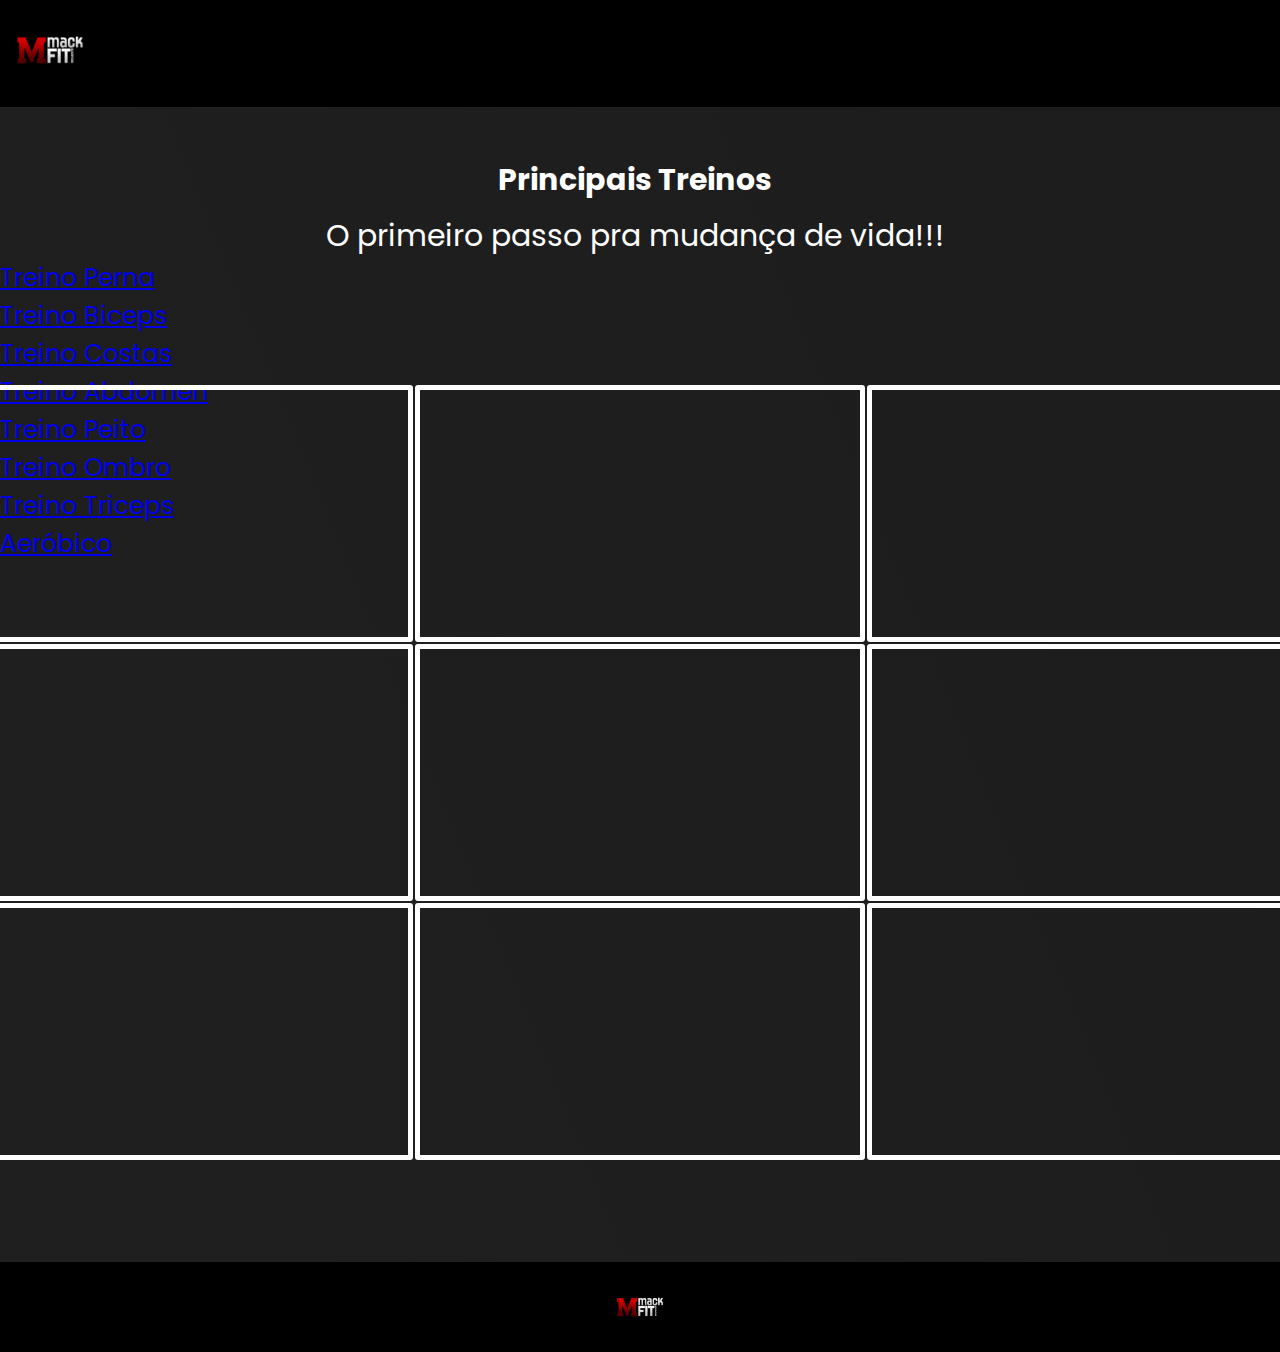
<file: index.html>
<!DOCTYPE html>
<html lang="pt_BR">
    <head>
        <meta charset="UTF-8">
        <meta name="viewport" content="width=device-width, initial-scale=1.0">
        <meta description content="Uma academia feita para voce!">
        <title> MackFit - Uma academia especialmente para Mackenzistas. </title>
        <link rel="stylesheet" type="text/css" href="style.css">
        <link rel="shortcut icon" href="mackfitlogo2.png" >
        <link href="https://fonts.googleapis.com/css2?family=Poppins&display=swap" rel="stylesheet">                
    </head>
    <header class="cabecalho"> 
        <a href="index.html"><img class="cabecalho-imagem" src="mackfitlogo2.png" alt="Logo"></a>
        <nav class="cabecalho-menu">
         <a class="cabecalho-menu-item" href="contato.html">Contato</a>
         <a class="cabecalho-menu-item">Sobre</a>
         <button class="cabecalho-menu-item"></button>
        </nav>
    </header>
      <nav class="Treinos">
          <h1 id="pt">Principais Treinos</h1>
          <p id="pt">O primeiro passo pra mudança de vida!!!</p>
          <a href="perna.html" class="Perna">Treino Perna</a>
          <br>
          <a href="biceps.html" class="Biceps">Treino Biceps</a>
          <br>
          <a href="costas.html" class="Costas">Treino Costas</a>
          <br>
          <a href="abdomen.html" class="Abdomen">Treino Abdomen</a>
          <br>
          <a href="peito.html" class="Peito">Treino Peito</a>
          <br>
          <a href="ombro.html" class="Ombro">Treino Ombro</a>
          <br>
          <a href="triceps.html" class="Triceps">Treino Triceps</a>
          <br>
          <a href="aerobico.html" class="Aerobico">Aeróbico</a>
      </nav>
        <main id="principal">
        <center>
        <table class="videos">
            <tr>
                <td ><iframe src="https://www.youtube.com/embed/J32bEKmnBaw" title="YouTube video player" frameborder="0" allow="accelerometer; autoplay; clipboard-write; encrypted-media; gyroscope; picture-in-picture" allowfullscreen></iframe></td>
                <td ><iframe src="https://www.youtube.com/embed/8UaguGuEQWg" title="YouTube video player" frameborder="0" allow="accelerometer; autoplay; clipboard-write; encrypted-media; gyroscope; picture-in-picture" allowfullscreen></iframe></td>
                <td ><iframe src="https://www.youtube.com/embed/QZjuHeAn8wE" title="YouTube video player" frameborder="0" allow="accelerometer; autoplay; clipboard-write; encrypted-media; gyroscope; picture-in-picture" allowfullscreen></iframe></td>
            </tr>
            <tr>
                <td ><iframe src="https://www.youtube.com/embed/CSnj1FkpMoA" title="YouTube video player" frameborder="0" allow="accelerometer; autoplay; clipboard-write; encrypted-media; gyroscope; picture-in-picture" allowfullscreen></iframe></td>
                <td ><iframe src="https://www.youtube.com/embed/rllBGZVqCT8" title="YouTube video player" frameborder="0" allow="accelerometer; autoplay; clipboard-write; encrypted-media; gyroscope; picture-in-picture" allowfullscreen></iframe></td>
                <td ><iframe src="https://www.youtube.com/embed/ths0O_cIjM4" title="YouTube video player" frameborder="0" allow="accelerometer; autoplay; clipboard-write; encrypted-media; gyroscope; picture-in-picture" allowfullscreen></iframe></td>
            </tr> 
            <tr>
                <td ><iframe src="https://www.youtube.com/embed/QXe7raCu-8g" title="YouTube video player" frameborder="0" allow="accelerometer; autoplay; clipboard-write; encrypted-media; gyroscope; picture-in-picture" allowfullscreen></iframe></td>
                <td ><iframe src="https://www.youtube.com/embed/gYijsvZ0fc4" title="YouTube video player" frameborder="0" allow="accelerometer; autoplay; clipboard-write; encrypted-media; gyroscope; picture-in-picture" allowfullscreen></iframe></td>
                <td ><iframe src="https://www.youtube.com/embed/RWSafnEbjPE" title="YouTube video player" frameborder="0" allow="accelerometer; autoplay; clipboard-write; encrypted-media; gyroscope; picture-in-picture" allowfullscreen></iframe></td>
            </tr>
            
        </table> 
        </center>                                                       
        </main>
        
        <footer class="rodape">
            <img class="rodape-imagem" src="mackfitlogo2.png">
     
        </footer>

    </body>
</html>
</file>
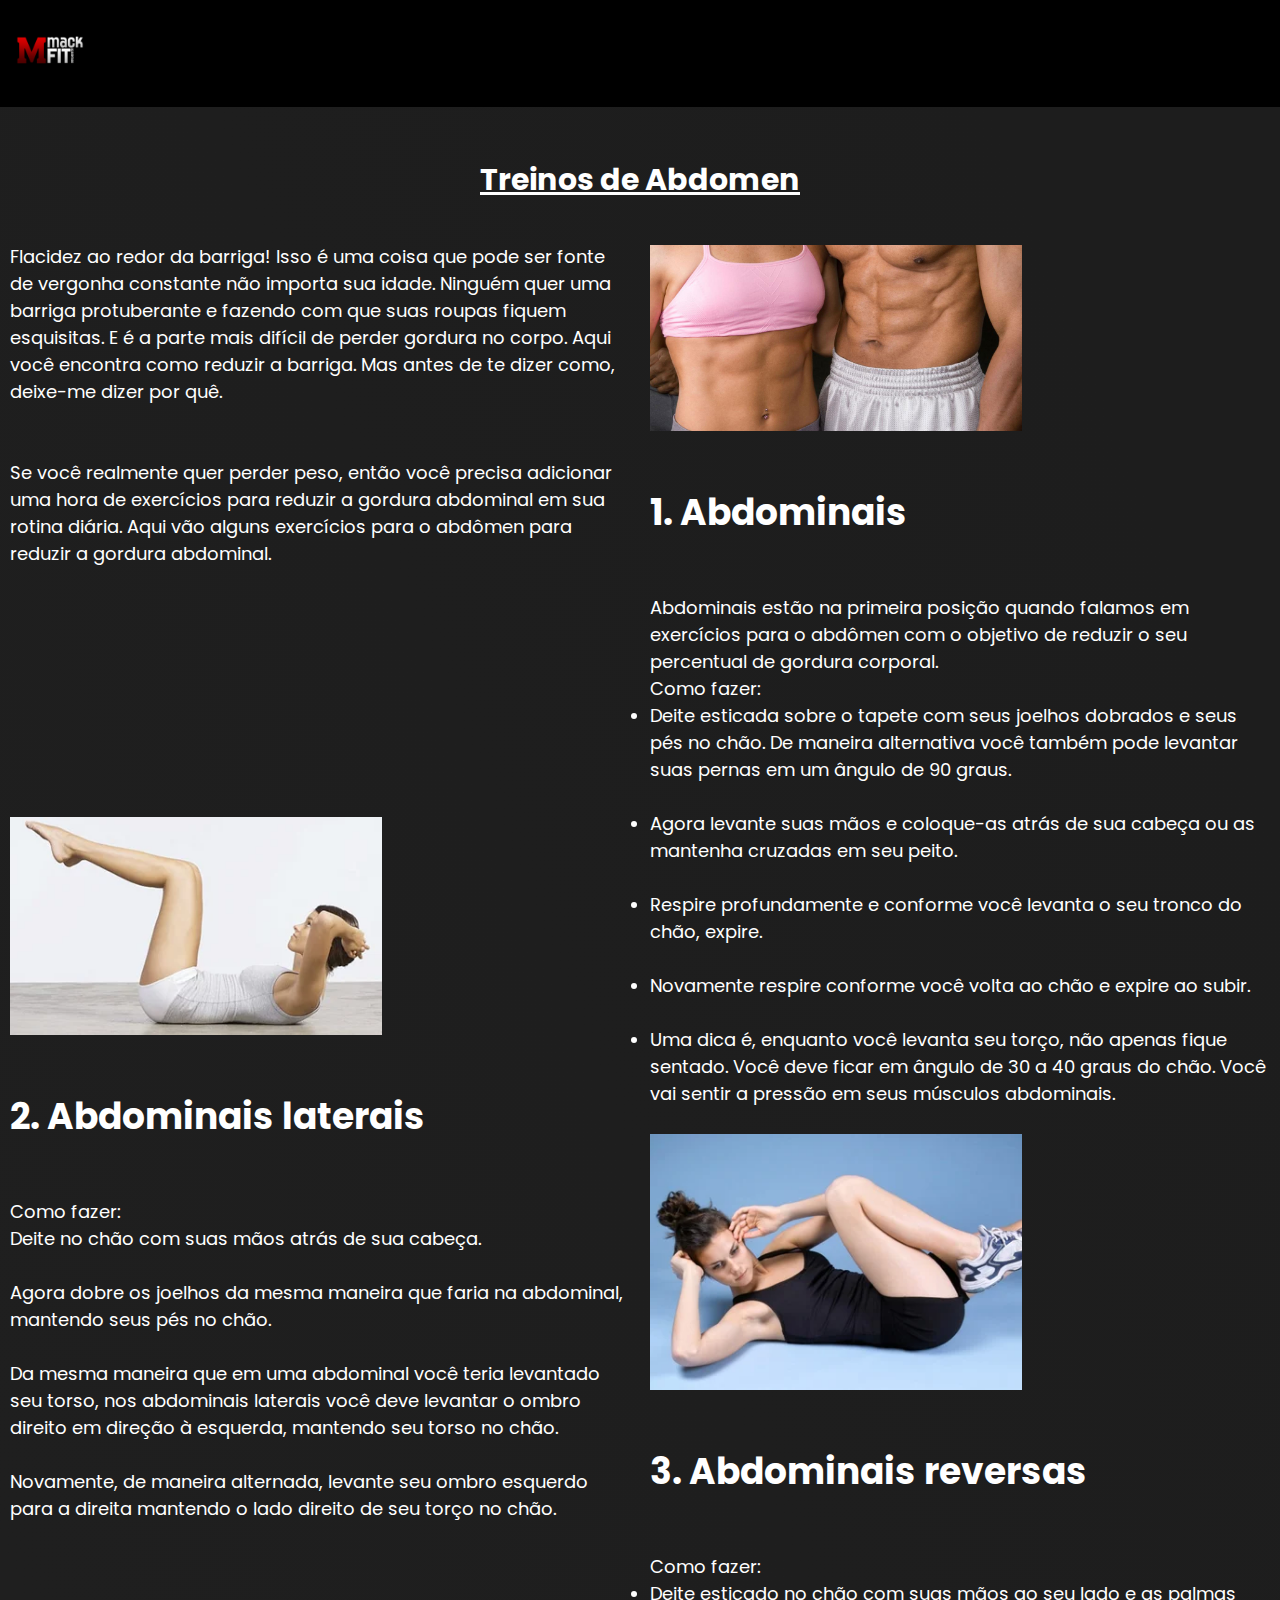
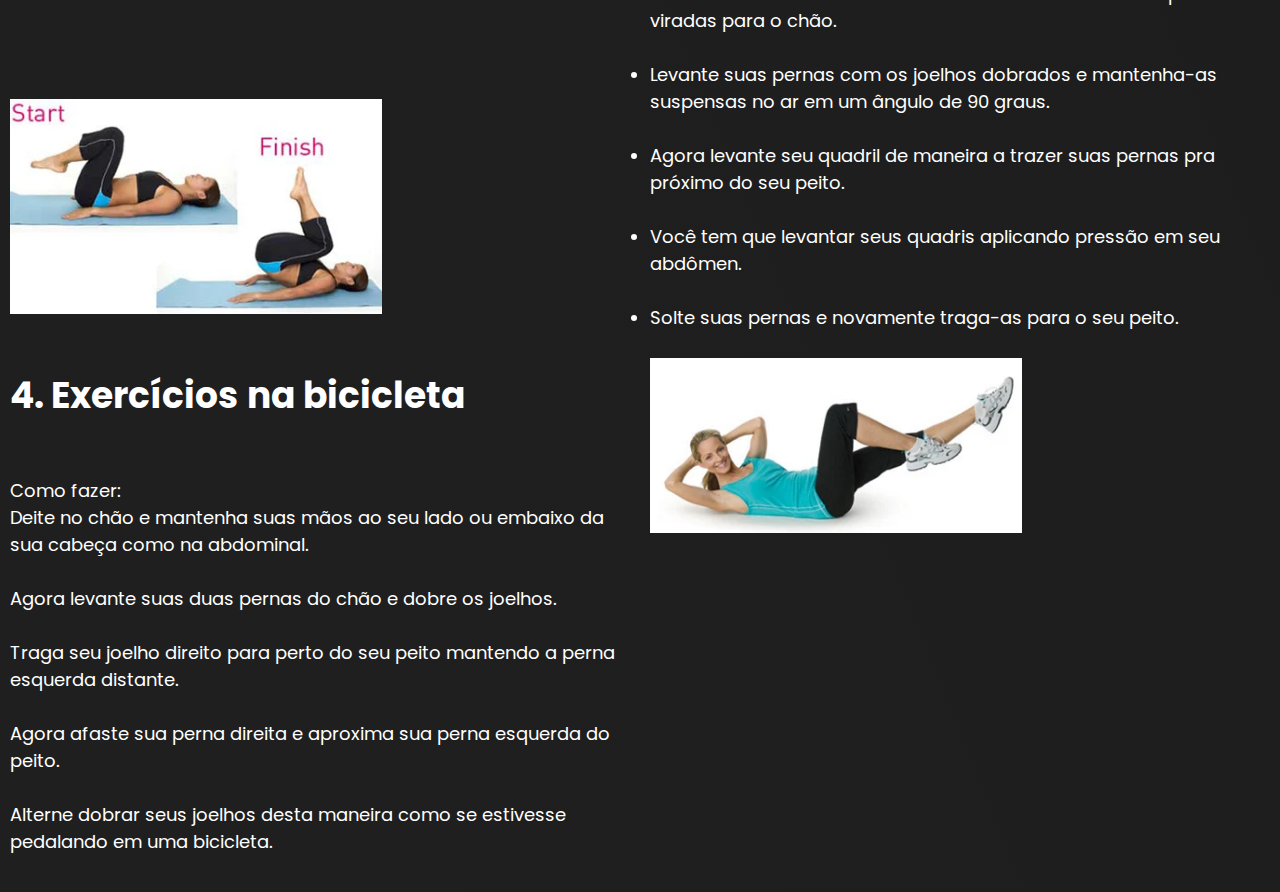
<file: abdomen.html>
<!DOCTYPE html>
<html lang="pt_BR">
    <head>
        <meta charset="UTF-8">
        <meta name="viewport" content="width=device-width, initial-scale=1.0">
        <meta description content="Uma academia feita para voce!">
        <title> MackFit - Uma academia especialmente para Mackenzistas. </title>
        <link rel="stylesheet" type="text/css" href="perna.css">
        <link rel="shortcut icon" href="mackfitlogo2.png" >
        <link href="https://fonts.googleapis.com/css2?family=Poppins&display=swap" rel="stylesheet">                
    </head>
    <body>
    <header class="cabecalho"> 
        <a href="index.html"><img class="cabecalho-imagem" src="mackfitlogo2.png" alt="Logo"></a>
        <nav class="cabecalho-menu">
         <a class="cabecalho-menu-item" href="contato.html">Contato</a>
         <a class="cabecalho-menu-item">Sobre</a>
         <button class="cabecalho-menu-item"></button>
        </nav>
    </header>
            <h1 class="titulo">Treinos de Abdomen</h1>
        <nav class="nav1">
            <p class="inf1">Flacidez ao redor da barriga! Isso é uma coisa que pode ser fonte de vergonha constante não importa sua idade. Ninguém quer uma barriga protuberante e fazendo com que suas roupas fiquem esquisitas. E é a parte mais difícil de perder gordura no corpo. Aqui você encontra como reduzir a barriga. Mas antes de te dizer como, deixe-me dizer por quê.</p>
            <br>
            <br>
            <p class="inf2">Se você realmente quer perder peso, então você precisa adicionar uma hora de exercícios para reduzir a gordura abdominal em sua rotina diária. Aqui vão alguns exercícios para o abdômen para reduzir a gordura abdominal.</p>
            <img class="img2" src="img/01.webp">
            <br>
            <br>
            <h1>2. Abdominais laterais</h1>
            <br>
            <br>
            <p>Como fazer:</p>
            <li>Deite no chão com suas mãos atrás de sua cabeça.</li>
            <br>
            <li>Agora dobre os joelhos da mesma maneira que faria na abdominal, mantendo seus pés no chão.</li>
            <br>
            <li>Da mesma maneira que em uma abdominal você teria levantado seu torso, nos abdominais laterais você deve levantar o ombro direito em direção à esquerda, mantendo seu torso no chão.</li>
            <br>
            <li>Novamente, de maneira alternada, levante seu ombro esquerdo para a direita mantendo o lado direito de seu torço no chão.</li>
            <br>
            <img class="img4" src="img/04.webp">
            <br>
            <br>
            <h1>4. Exercícios na bicicleta</h1>
            <br>
            <br>
            <p>Como fazer:</p>
            <li>Deite no chão e mantenha suas mãos ao seu lado ou embaixo da sua cabeça como na abdominal.</li>
            <br>
            <li>Agora levante suas duas pernas do chão e dobre os joelhos.</li>
            <br>
            <li>Traga seu joelho direito para perto do seu peito mantendo a perna esquerda distante.</li>
            <br>
            <li>Agora afaste sua perna direita e aproxima sua perna esquerda do peito.</li>
            <br>
            <li>Alterne dobrar seus joelhos desta maneira como se estivesse pedalando em uma bicicleta.</li>
            <br>
        <nav class="nav2">
            <img class="img1" src="img/Abdomen-Definido.jpg">
            <br>
            <br>
            <h1>1. Abdominais</h1>
            <br>
            <br>
            <p>Abdominais estão na primeira posição quando falamos em exercícios para o abdômen com o objetivo de reduzir o seu percentual de gordura corporal. </p>
            <p>Como fazer:</p>
            <li>Deite esticada sobre o tapete com seus joelhos dobrados e seus pés no chão. De maneira alternativa você também pode levantar suas pernas em um ângulo de 90 graus.</li>
            <br>
            <li>Agora levante suas mãos e coloque-as atrás de sua cabeça ou as mantenha cruzadas em seu peito.</li>
            <br>
            <li>Respire profundamente e conforme você levanta o seu tronco do chão, expire.</li>
            <br>
            <li>Novamente respire conforme você volta ao chão e expire ao subir.</li>
            <br>
            <li>Uma dica é, enquanto você levanta seu torço, não apenas fique sentado. Você deve ficar em ângulo de 30 a 40 graus do chão. Você vai sentir a pressão em seus músculos abdominais.</li>
            <br>
            <img class="img3" src="img/02.webp">
            <br>
            <br>
            <h1>3. Abdominais reversas</h1>
            <br>
            <br>
            <p>Como fazer:</p>
            <li>Deite esticado no chão com suas mãos ao seu lado e as palmas viradas para o chão.</li>
            <br>
            <li>Levante suas pernas com os joelhos dobrados e mantenha-as suspensas no ar em um ângulo de 90 graus.</li>
            <br>
            <li>Agora levante seu quadril de maneira a trazer suas pernas pra próximo do seu peito.</li>
            <br>
            <li>Você tem que levantar seus quadris aplicando pressão em seu abdômen.</li>
            <br>
            <li>Solte suas pernas e novamente traga-as para o seu peito.</li>
            <br>
            <img class="img5" src="img/06.webp">
        </nav>
    </body>
</html>
</file>
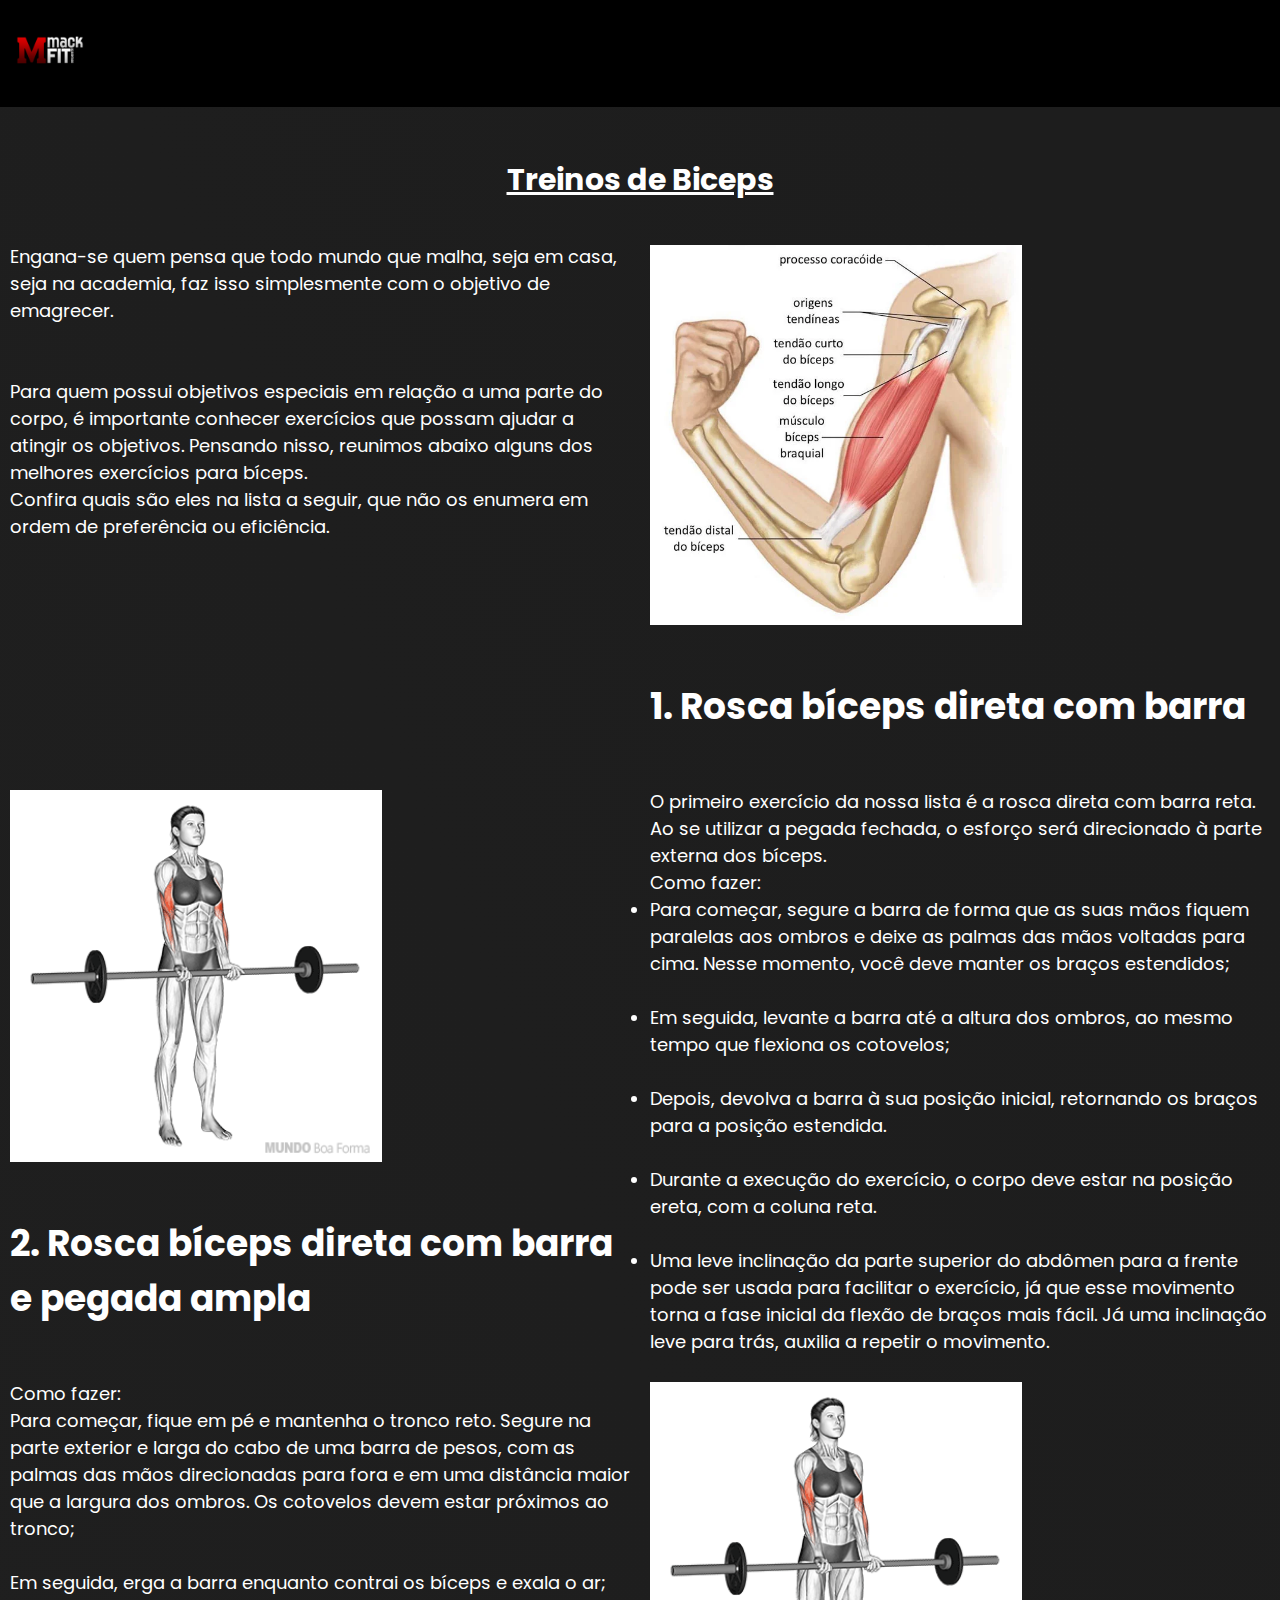
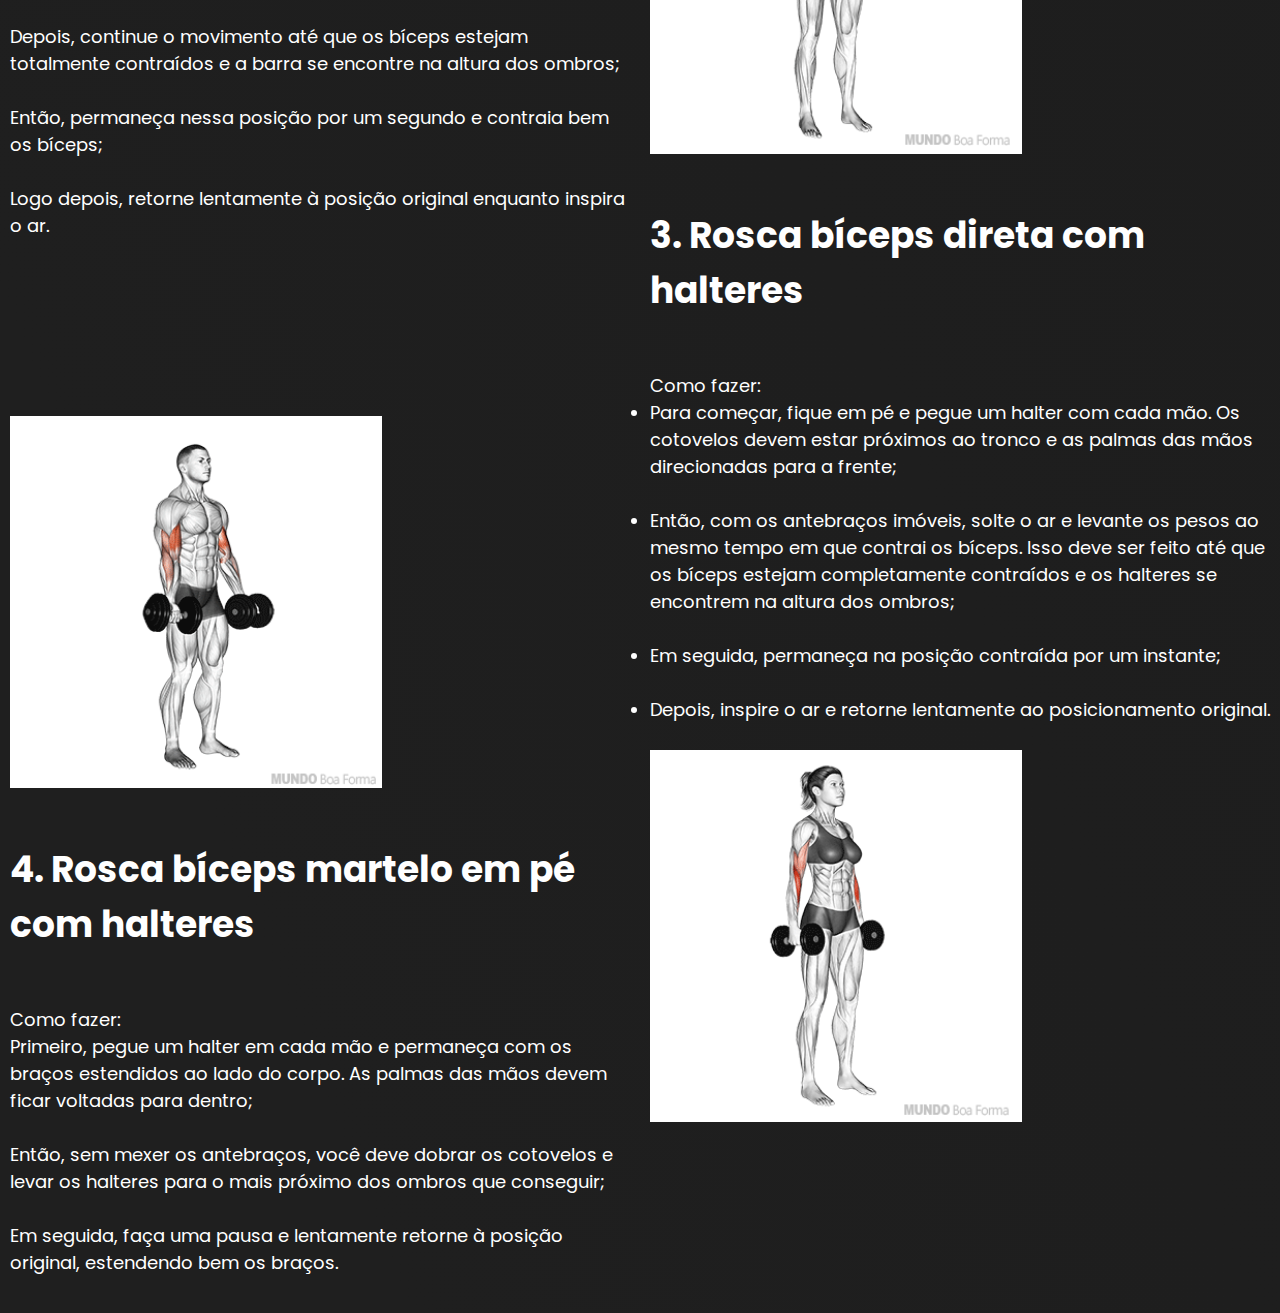
<file: biceps.html>
<!DOCTYPE html>
<html lang="pt_BR">
    <head>
        <meta charset="UTF-8">
        <meta name="viewport" content="width=device-width, initial-scale=1.0">
        <meta description content="Uma academia feita para voce!">
        <title> MackFit - Uma academia especialmente para Mackenzistas. </title>
        <link rel="stylesheet" type="text/css" href="biceps.css">
        <link rel="shortcut icon" href="mackfitlogo2.png" >
        <link href="https://fonts.googleapis.com/css2?family=Poppins&display=swap" rel="stylesheet">                
    </head>
    <body>
    <header class="cabecalho"> 
        <a href="index.html"><img class="cabecalho-imagem" src="mackfitlogo2.png" alt="Logo"></a>
        <nav class="cabecalho-menu">
         <a class="cabecalho-menu-item" href="contato.html">Contato</a>
         <a class="cabecalho-menu-item">Sobre</a>
         <button class="cabecalho-menu-item"></button>
        </nav>
    </header>
            <h1 class="titulo">Treinos de Biceps</h1>
        <nav class="nav1">
            <p class="inf1">Engana-se quem pensa que todo mundo que malha, seja em casa, seja na academia, faz isso simplesmente com o objetivo de emagrecer.</p>
            <br>
            <br>
            <p class="inf2">Para quem possui objetivos especiais em relação a uma parte do corpo, é importante conhecer exercícios que possam ajudar a atingir os objetivos. Pensando nisso, reunimos abaixo alguns dos melhores exercícios para bíceps.</p>
            <p class="inf3">Confira quais são eles na lista a seguir, que não os enumera em ordem de preferência ou eficiência.</p>
            <img class="img2" src="img/rosca-direta-com-barra-e-pegada-fechada.webp">
            <br>
            <br>
            <h1>2. Rosca bíceps direta com barra e pegada ampla</h1>
            <br>
            <br>
            <p>Como fazer:</p>
            <li>Para começar, fique em pé e mantenha o tronco reto. Segure na parte exterior e larga do cabo de uma barra de pesos, com as palmas das mãos direcionadas para fora e em uma distância maior que a largura dos ombros. Os cotovelos devem estar próximos ao tronco;</li>
            <br>
            <li>Em seguida, erga a barra enquanto contrai os bíceps e exala o ar;</li>
            <br>
            <li>Depois, continue o movimento até que os bíceps estejam totalmente contraídos e a barra se encontre na altura dos ombros;</li>
            <br>
            <li>Então, permaneça nessa posição por um segundo e contraia bem os bíceps;</li>
            <br>
            <li>Logo depois, retorne lentamente à posição original enquanto inspira o ar.</li>
            <br>
            <img class="img4" src="img/rosca-biceps-direta-com-halteres.webp">
            <br>
            <br>
            <h1>4. Rosca bíceps martelo em pé com halteres</h1>
            <br>
            <br>
            <p>Como fazer:</p>
            <li>Primeiro, pegue um halter em cada mão e permaneça com os braços estendidos ao lado do corpo. As palmas das mãos devem ficar voltadas para dentro;</li>
            <br>
            <li>Então, sem mexer os antebraços, você deve dobrar os cotovelos e levar os halteres para o mais próximo dos ombros que conseguir;</li>
            <br>
            <li>Em seguida, faça uma pausa e lentamente retorne à posição original, estendendo bem os braços.  </li>
            <br>
        <nav class="nav2">
            <img class="img1" src="img/anatomia-do-biceps.webp">
            <br>
            <br>
            <h1>1. Rosca bíceps direta com barra</h1>
            <br>
            <br>
            <p>O primeiro exercício da nossa lista é a rosca direta com barra reta. Ao se utilizar a pegada fechada, o esforço será direcionado à parte externa dos bíceps.</p>
            <p>Como fazer:</p>
            <li>Para começar, segure a barra de forma que as suas mãos fiquem paralelas aos ombros e deixe as palmas das mãos voltadas para cima. Nesse momento, você deve manter os braços estendidos;</li>
            <br>
            <li>Em seguida, levante a barra até a altura dos ombros, ao mesmo tempo que flexiona os cotovelos;</li>
            <br>
            <li>Depois, devolva a barra à sua posição inicial, retornando os braços para a posição estendida.</li>
            <br>
            <li>Durante a execução do exercício, o corpo deve estar na posição ereta, com a coluna reta.</li>
            <br>
            <li>Uma leve inclinação da parte superior do abdômen para a frente pode ser usada para facilitar o exercício, já que esse movimento torna a fase inicial da flexão de braços mais fácil. Já uma inclinação leve para trás, auxilia a repetir o movimento.</li>
            <br>
            <img class="img3" src="img/rosca-direta-com-barra-e-pegada-fechada.webp">
            <br>
            <br>
            <h1>3. Rosca bíceps direta com halteres</h1>
            <br>
            <br>
            <p>Como fazer:</p>
            <li>Para começar, fique em pé e pegue um halter com cada mão. Os cotovelos devem estar próximos ao tronco e as palmas das mãos direcionadas para a frente;</li>
            <br>
            <li>Então, com os antebraços imóveis, solte o ar e levante os pesos ao mesmo tempo em que contrai os bíceps. Isso deve ser feito até que os bíceps estejam completamente contraídos e os halteres se encontrem na altura dos ombros;</li>
            <br>
            <li>Em seguida, permaneça na posição contraída por um instante;</li>
            <br>
            <li>Depois, inspire o ar e retorne lentamente ao posicionamento original.</li>
            <br>
            <img class="img5" src="img/rosca-biceps-martelo-com-halteres.webp">
        </nav>
    </body>
</html>
</file>
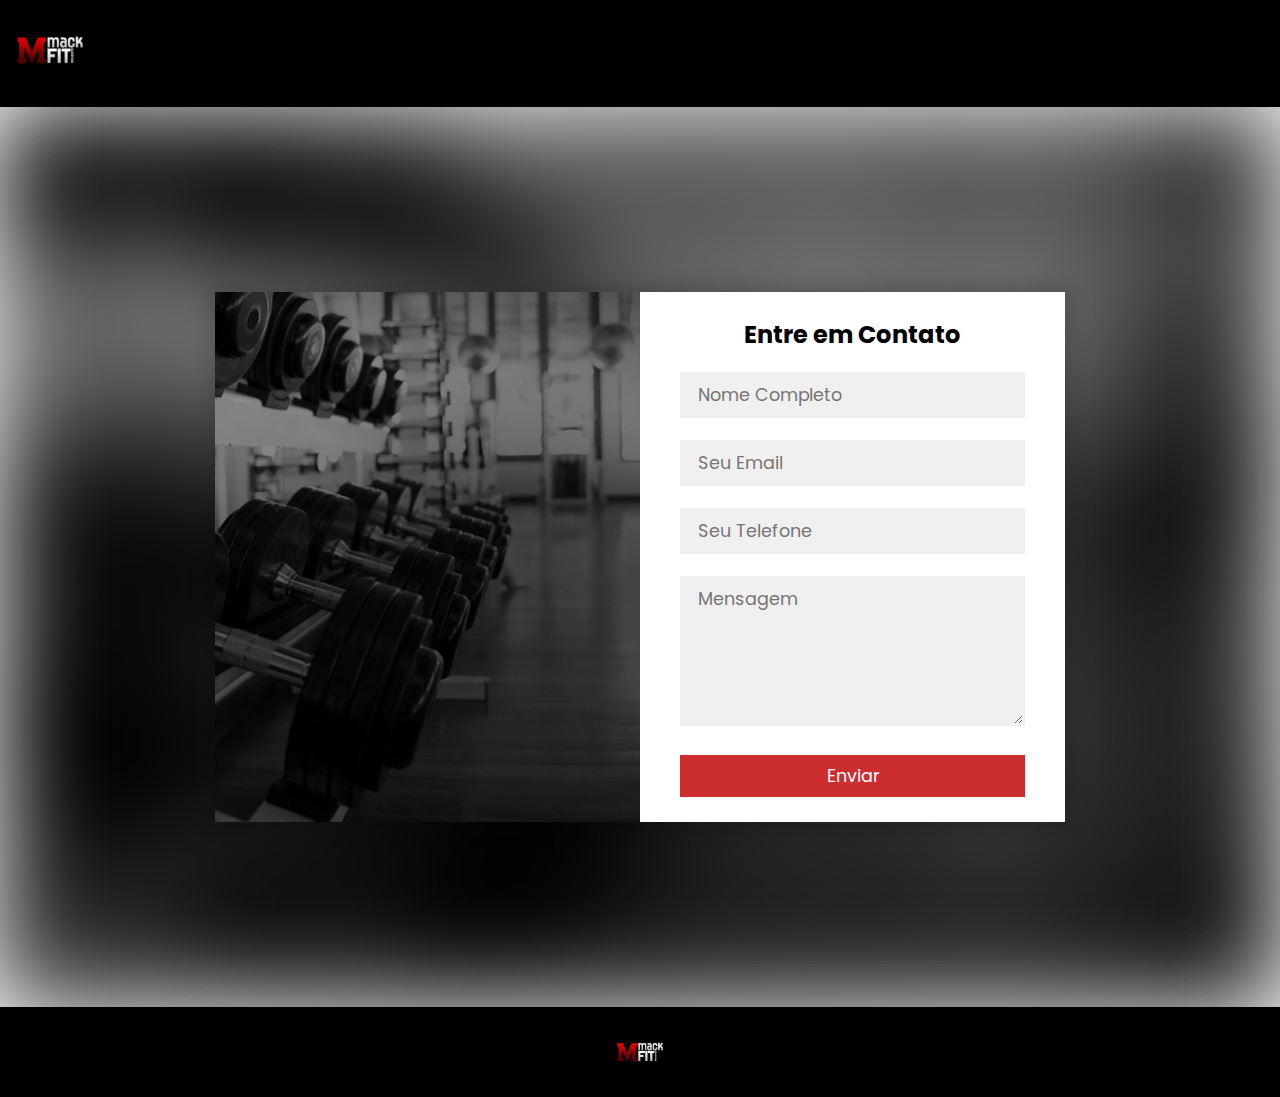
<file: contato.html>
<!DOCTYPE html>
<html lang="pt_BR">

<head>
    <meta charset="UTF-8">
    <meta name="viewport" content="width=device-width, initial-scale=1.0">
    <meta description content="Uma academia feita para voce!">
    <title> MackFit - Uma academia especialmente para Mackenzistas. </title>
    <link rel="stylesheet" type="text/css" href="contato.css">
    <link rel="shortcut icon" href="mackfitlogo2.png">                     <!--Tudo ate aqui eh o principal de todos os sites-->
    <link href="https://fonts.googleapis.com/css2?family=Poppins&display=swap" rel="stylesheet">
</head>

<body>
    <header class="cabecalho"> 
        <a href="index.html"><img class="cabecalho-imagem" src="mackfitlogo2.png" alt="Logo"></a> 
        <nav class="cabecalho-menu">
         <a class="cabecalho-menu-item" href="contato.html">Contato</a>
         <a class="cabecalho-menu-item">Sobre</a>
         <button class="cabecalho-menu-item"></button>
        </nav>
    </header>
    <div class="form">
        <div class="contato">
            <div class="esquerda"></div>
            <div class="direita">
                <h2>Entre em Contato</h2>
                <input type="text" class="campo" placeholder="Nome Completo">
                <input type="email" class="campo" placeholder="Seu Email">
                <input type="text" class="campo" placeholder="Seu Telefone">
                <textarea class="campo" placeholder="Mensagem"></textarea>
                <button class="botao">Enviar</button>
            </div>
        </div>
    </div>
</body>
<footer class="rodape">
    <img class="rodape-imagem" src="mackfitlogo2.png">

</footer>

</html>
</file>
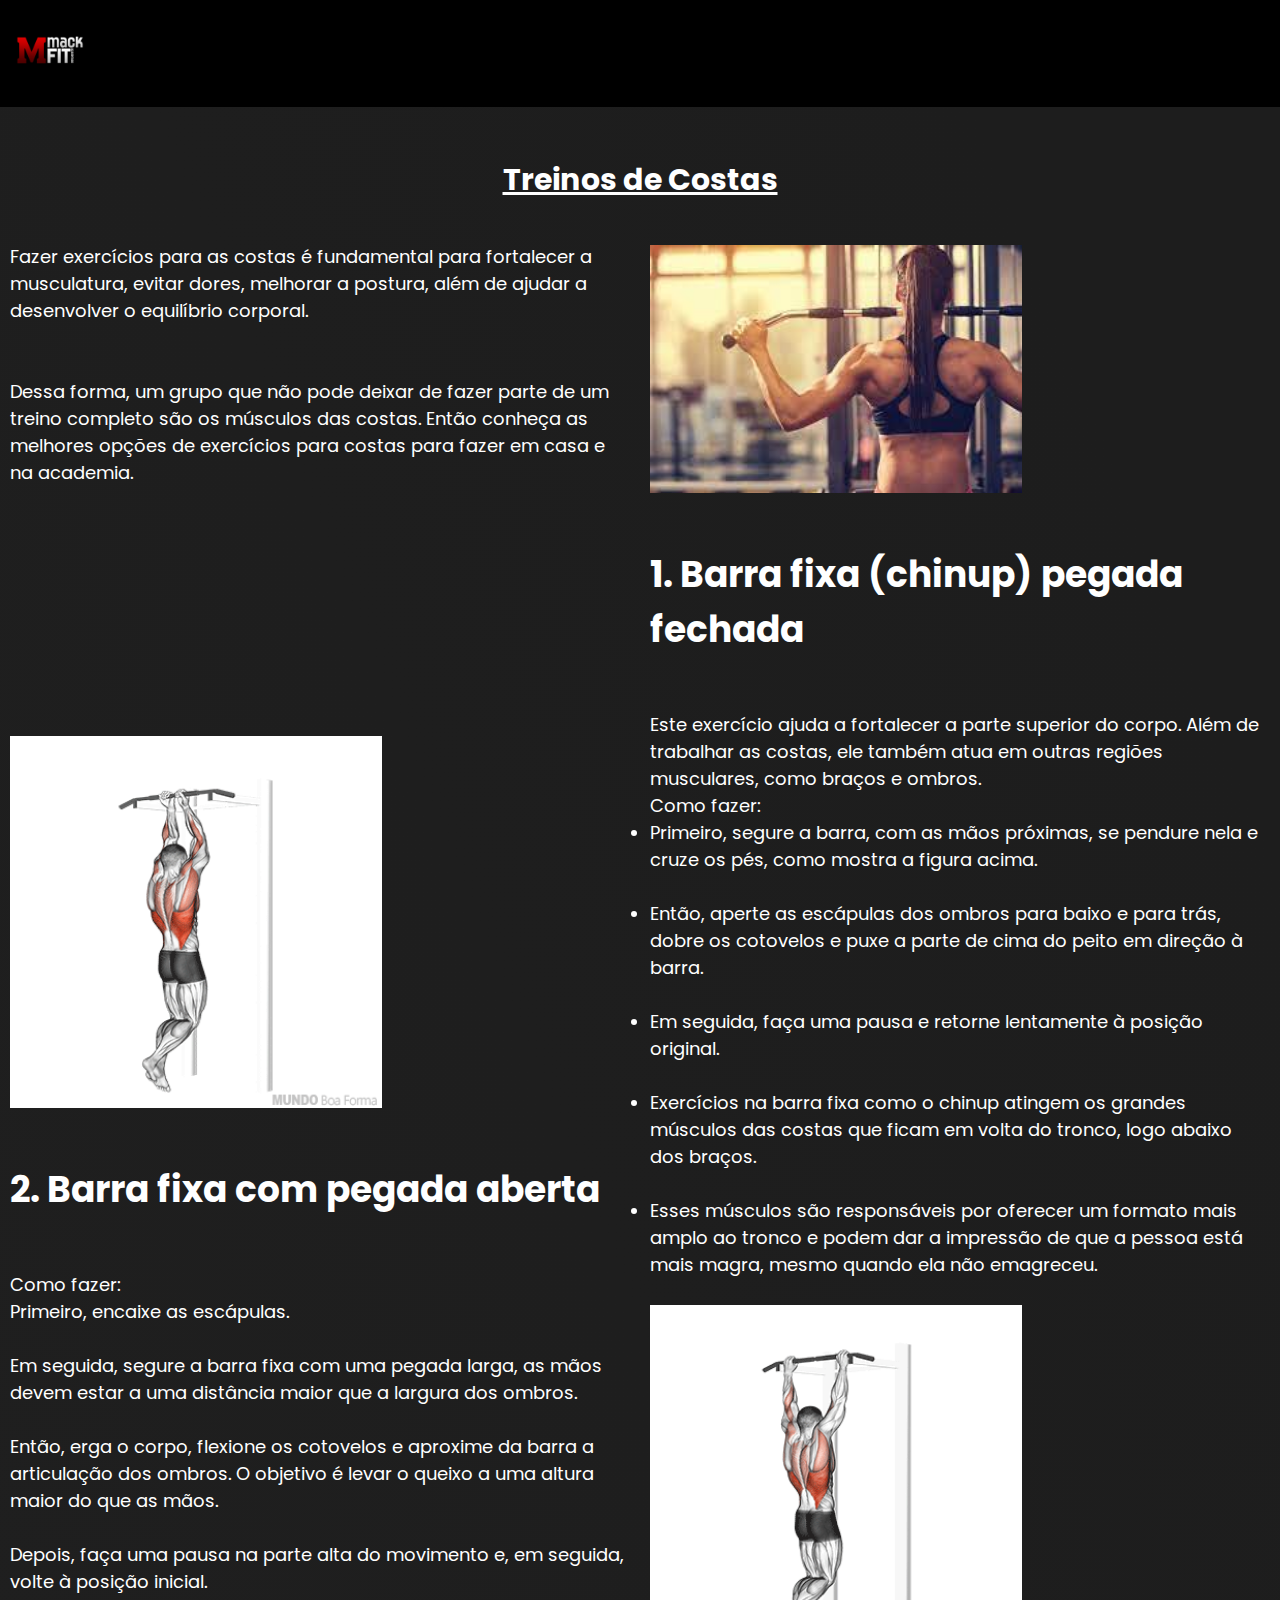
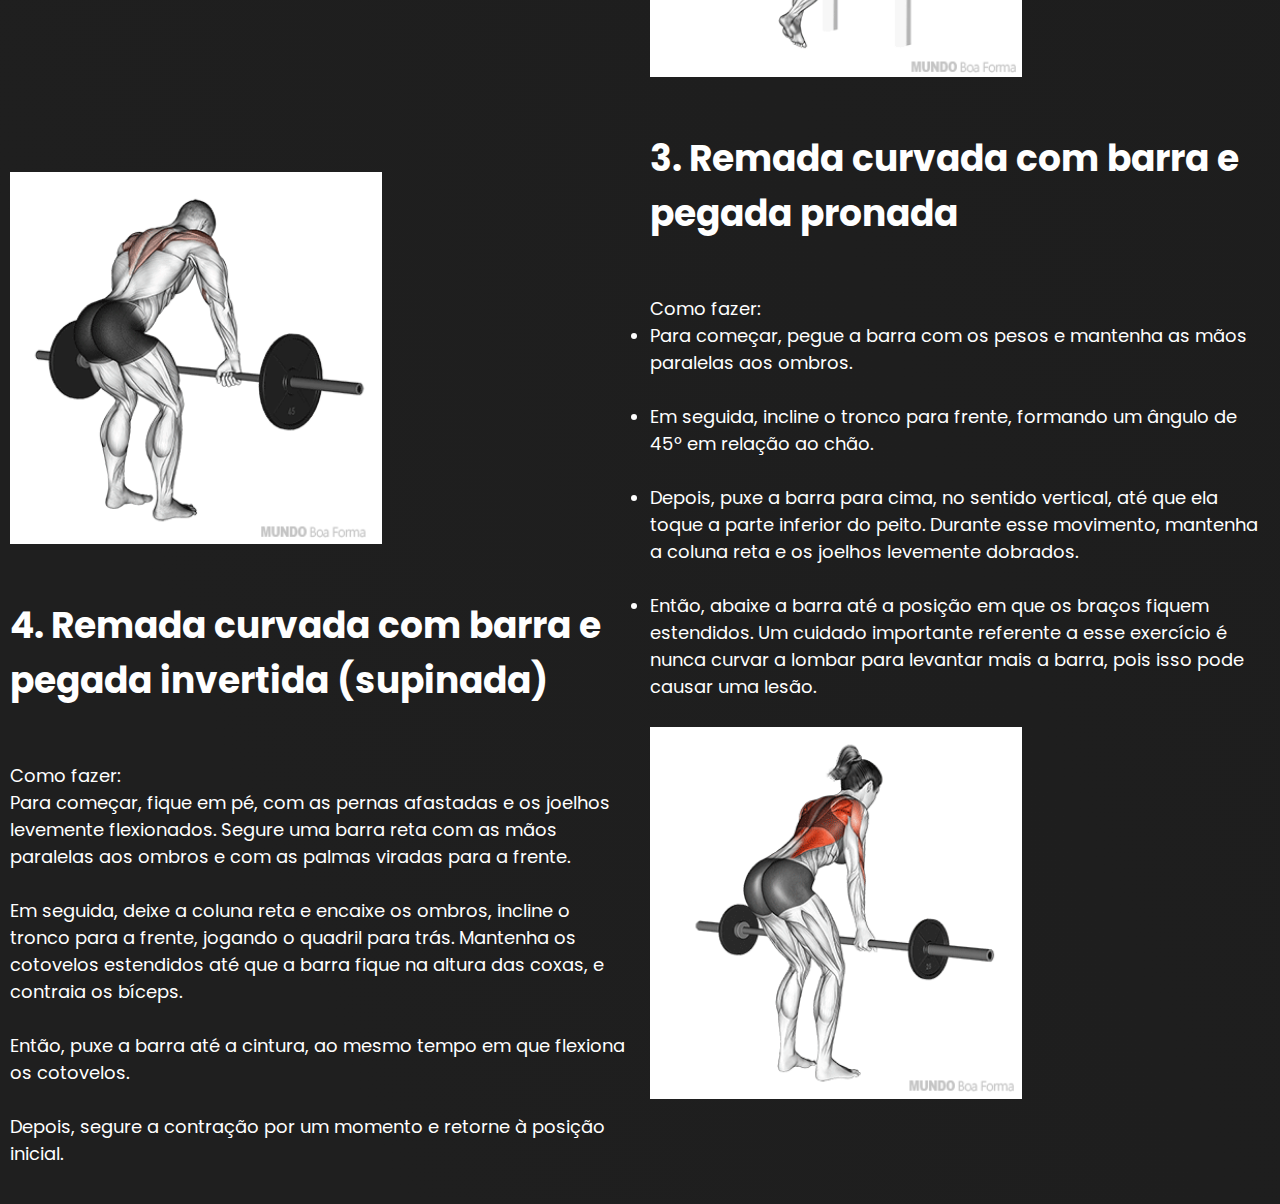
<file: costas.html>
<!DOCTYPE html>
<html lang="pt_BR">
    <head>
        <meta charset="UTF-8">
        <meta name="viewport" content="width=device-width, initial-scale=1.0">
        <meta description content="Uma academia feita para voce!">
        <title> MackFit - Uma academia especialmente para Mackenzistas. </title>
        <link rel="stylesheet" type="text/css" href="perna.css">
        <link rel="shortcut icon" href="mackfitlogo2.png" >
        <link href="https://fonts.googleapis.com/css2?family=Poppins&display=swap" rel="stylesheet">                
    </head>
    <body>
    <header class="cabecalho"> 
        <a href="index.html"><img class="cabecalho-imagem" src="mackfitlogo2.png" alt="Logo"></a>
        <nav class="cabecalho-menu">
         <a class="cabecalho-menu-item" href="contato.html">Contato</a>
         <a class="cabecalho-menu-item">Sobre</a>
         <button class="cabecalho-menu-item"></button>
        </nav>
    </header>
            <h1 class="titulo">Treinos de Costas</h1>
        <nav class="nav1">
            <p class="inf1">Fazer exercícios para as costas é fundamental para fortalecer a musculatura, evitar dores, melhorar a postura, além de ajudar a desenvolver o equilíbrio corporal.</p>
            <br>
            <br>
            <p class="inf2">Dessa forma, um grupo que não pode deixar de fazer parte de um treino completo são os músculos das costas. Então conheça as melhores opções de exercícios para costas para fazer em casa e na academia.</p>
            <img class="img2" src="img/costas-barra-fixa-fechada-chinup.webp">
            <br>
            <br>
            <h1>2. Barra fixa com pegada aberta</h1>
            <br>
            <br>
            <p>Como fazer:</p>
            <li>Primeiro, encaixe as escápulas.</li>
            <br>
            <li>Em seguida, segure a barra fixa com uma pegada larga, as mãos devem estar a uma distância maior que a largura dos ombros.</li>
            <br>
            <li>Então, erga o corpo, flexione os cotovelos e aproxime da barra a articulação dos ombros. O objetivo é levar o queixo a uma altura maior do que as mãos.</li>
            <br>
            <li>Depois, faça uma pausa na parte alta do movimento e, em seguida, volte à posição inicial.</li>
            <br>
            <img class="img4" src="img/costas-remada-curvada-.webp">
            <br>
            <br>
            <h1>4. Remada curvada com barra e pegada invertida (supinada)</h1>
            <br>
            <br>
            <p>Como fazer:</p>
            <li>Para começar, fique em pé, com as pernas afastadas e os joelhos levemente flexionados. Segure uma barra reta com as mãos paralelas aos ombros e com as palmas viradas para a frente.</li>
            <br>
            <li>Em seguida, deixe a coluna reta e encaixe os ombros, incline o tronco para a frente, jogando o quadril para trás. Mantenha os cotovelos estendidos até que a barra fique na altura das coxas, e contraia os bíceps.</li>
            <br>
            <li>Então, puxe a barra até a cintura, ao mesmo tempo em que flexiona os cotovelos.</li>
            <br>
            <li>Depois, segure a contração por um momento e retorne à posição inicial.</li>
            <br>
        <nav class="nav2">
            <img class="img1" src="img/costas1.jpeg">
            <br>
            <br>
            <h1>1. Barra fixa (chinup) pegada fechada</h1>
            <br>
            <br>
            <p>Este exercício ajuda a fortalecer a parte superior do corpo. Além de trabalhar as costas, ele também atua em outras regiões musculares, como braços e ombros.</p>
            <p>Como fazer:</p>
            <li>Primeiro, segure a barra, com as mãos próximas, se pendure nela e cruze os pés, como mostra a figura acima.</li>
            <br>
            <li>Então, aperte as escápulas dos ombros para baixo e para trás, dobre os cotovelos e puxe a parte de cima do peito em direção à barra.</li>
            <br>
            <li>Em seguida, faça uma pausa e retorne lentamente à posição original.</li>
            <br>
            <li>Exercícios na barra fixa como o chinup atingem os grandes músculos das costas que ficam em volta do tronco, logo abaixo dos braços.</li>
            <br>
            <li>Esses músculos são responsáveis por oferecer um formato mais amplo ao tronco e podem dar a impressão de que a pessoa está mais magra, mesmo quando ela não emagreceu.</li>
            <br>
            <img class="img3" src="img/costas-barra-fixa-pegada-aberta-palma-para-frente-chinup.webp">
            <br>
            <br>
            <h1>3. Remada curvada com barra e pegada pronada</h1>
            <br>
            <br>
            <p>Como fazer:</p>
            <li>Para começar, pegue a barra com os pesos e mantenha as mãos paralelas aos ombros.</li>
            <br>
            <li>Em seguida, incline o tronco para frente, formando um ângulo de 45º em relação ao chão.</li>
            <br>
            <li>Depois, puxe a barra para cima, no sentido vertical, até que ela toque a parte inferior do peito. Durante esse movimento, mantenha a coluna reta e os joelhos levemente dobrados.</li>
            <br>
            <li>Então, abaixe a barra até a posição em que os braços fiquem estendidos. Um cuidado importante referente a esse exercício é nunca curvar a lombar para levantar mais a barra, pois isso pode causar uma lesão.</li>
            <br>
            <img class="img5" src="img/costas-remada-curvada-com-pegada-invertida.webp">
        </nav>
    </body>
</html>
</file>
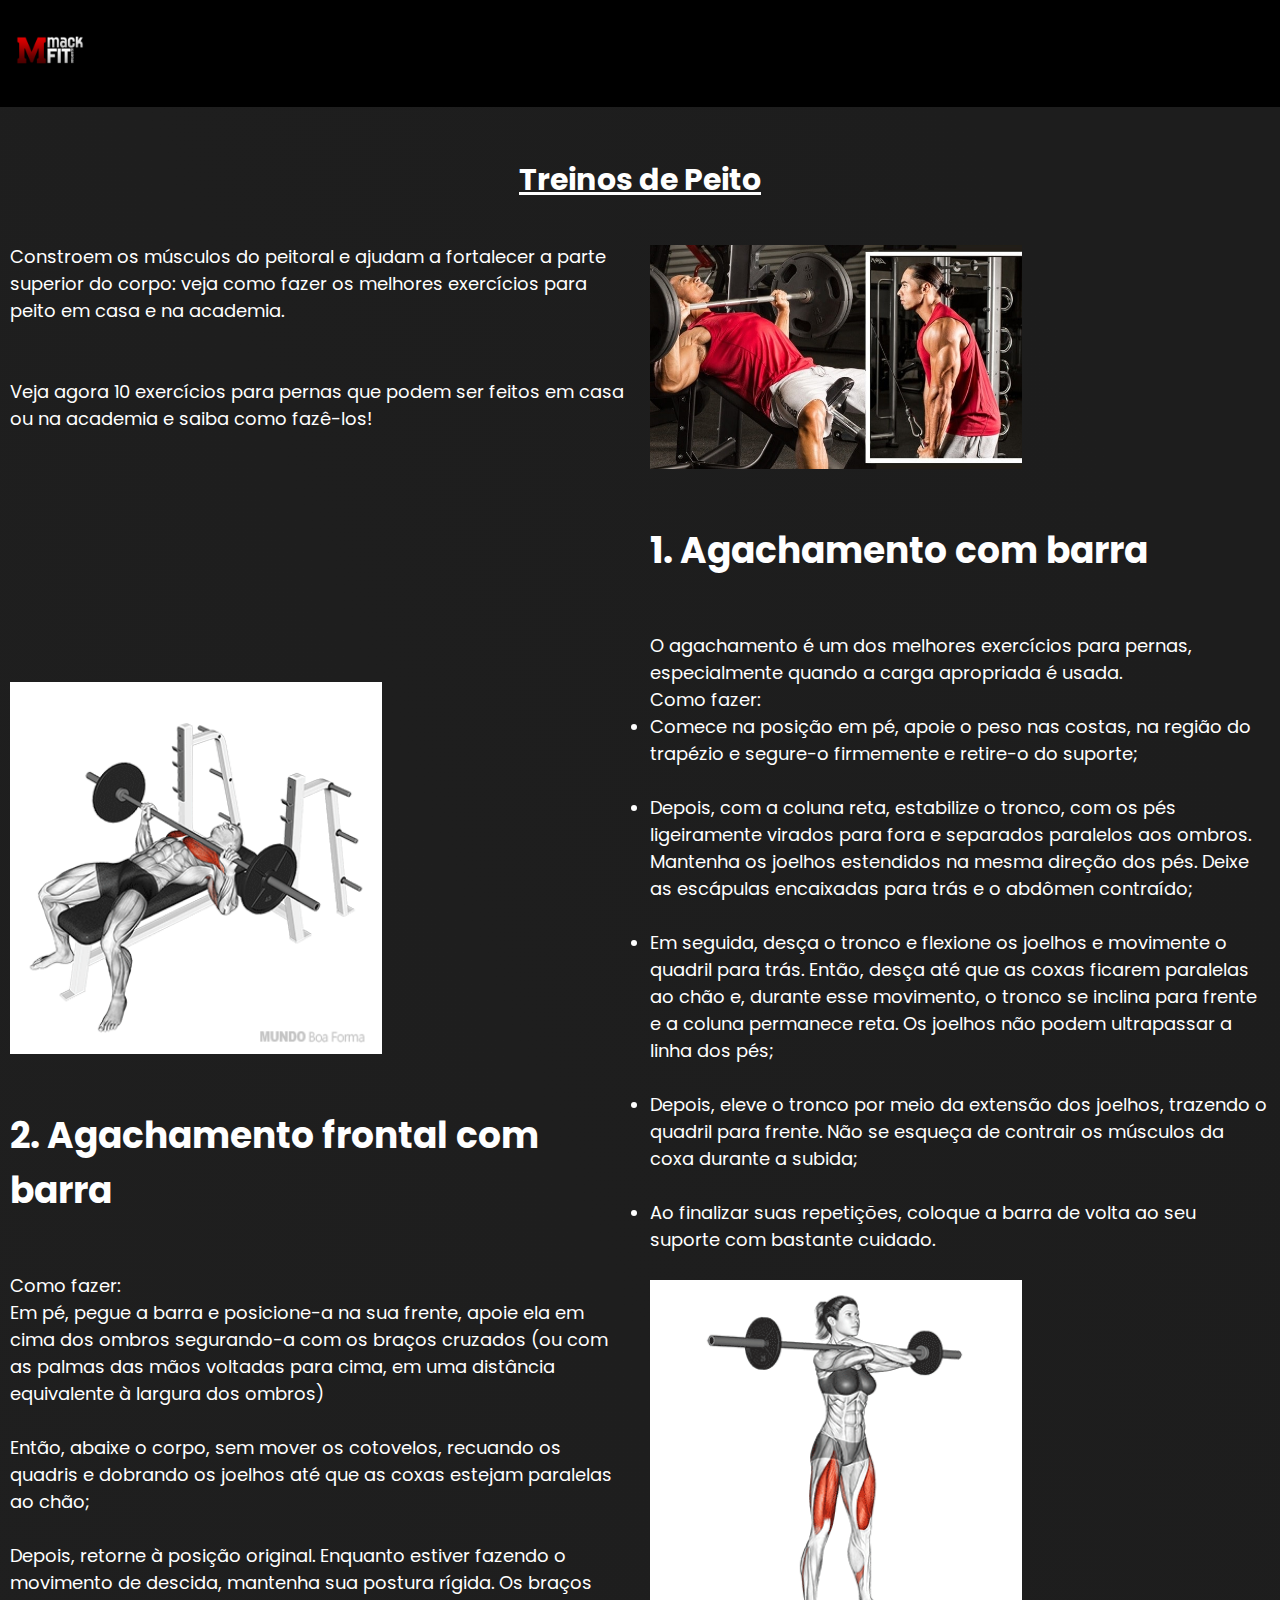
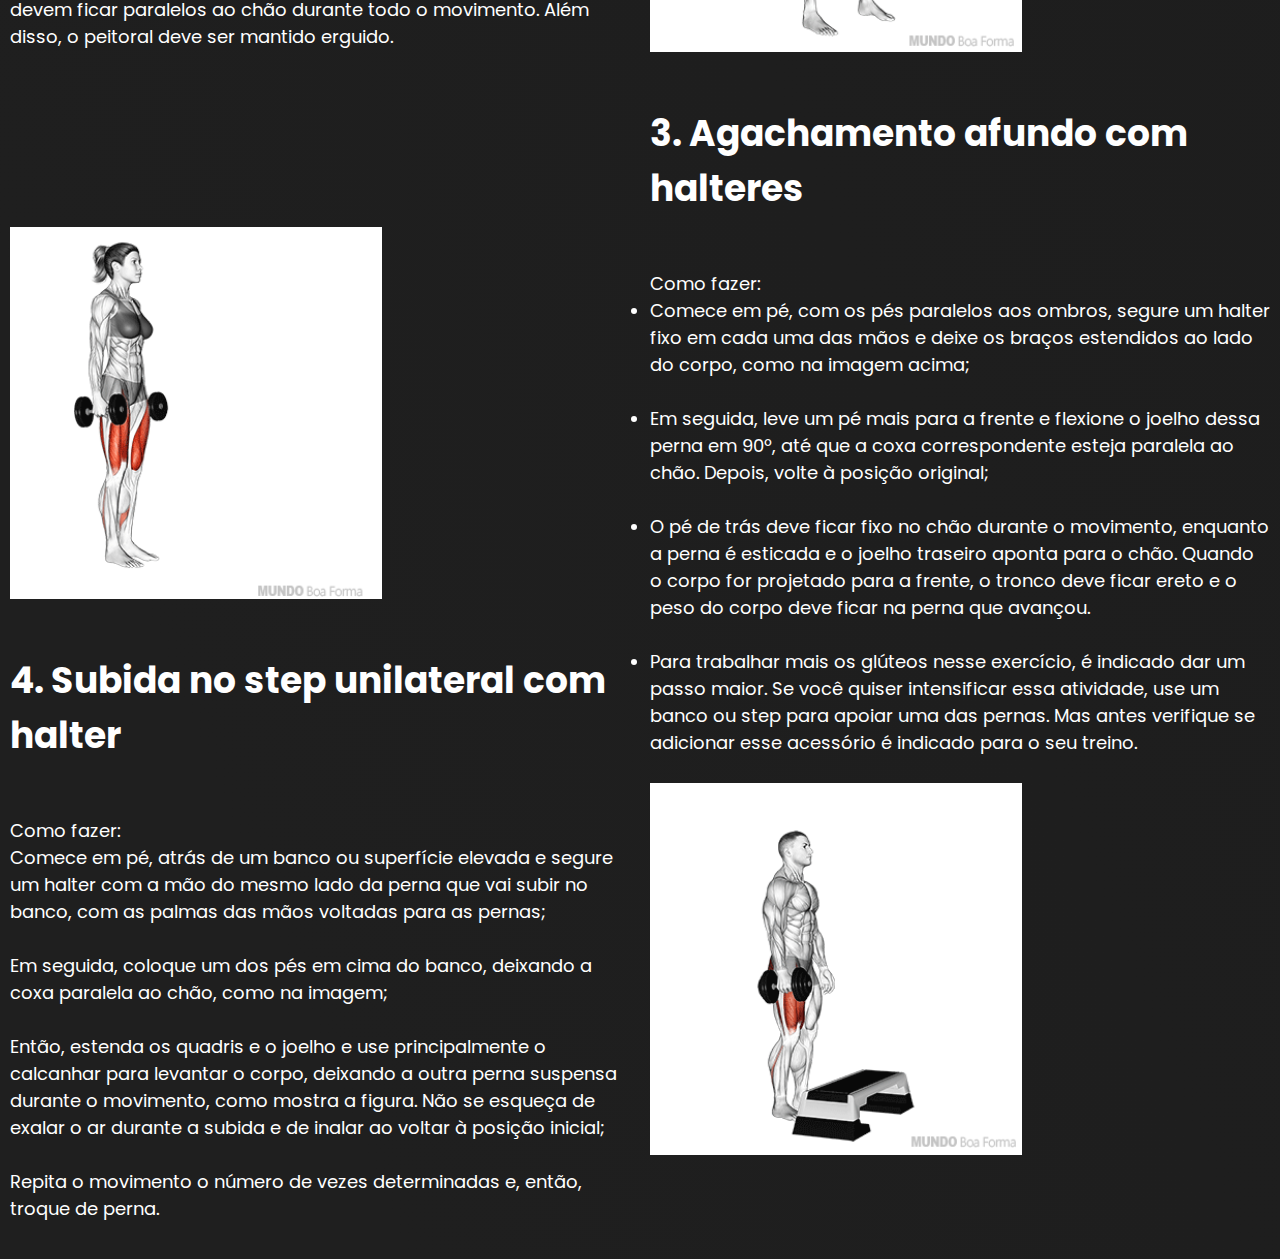
<file: peito.html>
<!DOCTYPE html>
<html lang="pt_BR">
    <head>
        <meta charset="UTF-8">
        <meta name="viewport" content="width=device-width, initial-scale=1.0">
        <meta description content="Uma academia feita para voce!">
        <title> MackFit - Uma academia especialmente para Mackenzistas. </title>
        <link rel="stylesheet" type="text/css" href="peito.css">
        <link rel="shortcut icon" href="mackfitlogo2.png" >
        <link href="https://fonts.googleapis.com/css2?family=Poppins&display=swap" rel="stylesheet">                
    </head>
    <body>
    <header class="cabecalho"> 
        <a href="index.html"><img class="cabecalho-imagem" src="mackfitlogo2.png" alt="Logo"></a>
        <nav class="cabecalho-menu">
         <a class="cabecalho-menu-item" href="contato.html">Contato</a>
         <a class="cabecalho-menu-item">Sobre</a>
         <button class="cabecalho-menu-item"></button>
        </nav>
    </header>
            <h1 class="titulo">Treinos de Peito</h1>
        <nav class="nav1">
            <p class="inf1">Constroem os músculos do peitoral e ajudam a fortalecer a parte superior do corpo: veja como fazer os melhores exercícios para peito em casa e na academia.</p>
            <br>
            <br>
            <p class="inf2">Veja agora 10 exercícios para pernas que podem ser feitos em casa ou na academia e saiba como fazê-los!</p>
            <img class="img2" src="img/supino-reto.webp">
            <br>
            <br>
            <h1>2. Agachamento frontal com barra</h1>
            <br>
            <br>
            <p>Como fazer:</p>
            <li>Em pé, pegue a barra e posicione-a na sua frente, apoie ela em cima dos ombros segurando-a com os braços cruzados (ou com as palmas das mãos voltadas para cima, em uma distância equivalente à largura dos ombros)</li>
            <br>
            <li>Então, abaixe o corpo, sem mover os cotovelos, recuando os quadris e dobrando os joelhos até que as coxas estejam paralelas ao chão;</li>
            <br>
            <li>Depois, retorne à posição original. Enquanto estiver fazendo o movimento de descida, mantenha sua postura rígida. Os braços devem ficar paralelos ao chão durante todo o movimento. Além disso, o peitoral deve ser mantido erguido.</li>
            <br>
            <img class="img4" src="img/avanco-com-halteras.jpeg">
            <br>
            <br>
            <h1>4. Subida no step unilateral com halter</h1>
            <br>
            <br>
            <p>Como fazer:</p>
            <li>Comece em pé, atrás de um banco ou superfície elevada e segure um halter com a mão do mesmo lado da perna que vai subir no banco, com as palmas das mãos voltadas para as pernas;</li>
            <br>
            <li>Em seguida, coloque um dos pés em cima do banco, deixando a coxa paralela ao chão, como na imagem;</li>
            <br>
            <li>Então, estenda os quadris e o joelho e use principalmente o calcanhar para levantar o corpo, deixando a outra perna suspensa durante o movimento, como mostra a figura. Não se esqueça de exalar o ar durante a subida e de inalar ao voltar à posição inicial;</li>
            <br>
            <li>Repita o movimento o número de vezes determinadas e, então, troque de perna.</li>
            <br>
        <nav class="nav2">
            <img class="img1" src="img/Treino-de-Peito-e-Triceps-com-Treino-ABC.jpg">
            <br>
            <br>
            <h1>1. Agachamento com barra</h1>
            <br>
            <br>
            <p>O agachamento é um dos melhores exercícios para pernas, especialmente quando a carga apropriada é usada.</p>
            <p>Como fazer:</p>
            <li>Comece na posição em pé, apoie o peso nas costas, na região do trapézio e segure-o firmemente e retire-o do suporte;</li>
            <br>
            <li>Depois, com a coluna reta, estabilize o tronco, com os pés ligeiramente virados para fora e separados paralelos aos ombros. Mantenha os joelhos estendidos na mesma direção dos pés. Deixe as escápulas encaixadas para trás e o abdômen contraído;</li>
            <br>
            <li>Em seguida, desça o tronco e flexione os joelhos e movimente o quadril para trás. Então, desça até que as coxas ficarem paralelas ao chão e, durante esse movimento, o tronco se inclina para frente e a coluna permanece reta. Os joelhos não podem ultrapassar a linha dos pés;</li>
            <br>
            <li>Depois, eleve o tronco por meio da extensão dos joelhos, trazendo o quadril para frente. Não se esqueça de contrair os músculos da coxa durante a subida;</li>
            <br>
            <li>Ao finalizar suas repetições, coloque a barra de volta ao seu suporte com bastante cuidado.</li>
            <br>
            <img class="img3" src="img/agachamento-frontal-com-barra.jpeg">
            <br>
            <br>
            <h1>3. Agachamento afundo com halteres</h1>
            <br>
            <br>
            <p>Como fazer:</p>
            <li>Comece em pé, com os pés paralelos aos ombros, segure um halter fixo em cada uma das mãos e deixe os braços estendidos ao lado do corpo, como na imagem acima;</li>
            <br>
            <li>Em seguida, leve um pé mais para a frente e flexione o joelho dessa perna em 90º, até que a coxa correspondente esteja paralela ao chão. Depois, volte à posição original;</li>
            <br>
            <li>O pé de trás deve ficar fixo no chão durante o movimento, enquanto a perna é esticada e o joelho traseiro aponta para o chão. Quando o corpo for projetado para a frente, o tronco deve ficar ereto e o peso do corpo deve ficar na perna que avançou.</li>
            <br>
            <li>Para trabalhar mais os glúteos nesse exercício, é indicado dar um passo maior. Se você quiser intensificar essa atividade, use um banco ou step para apoiar uma das pernas. Mas antes verifique se adicionar esse acessório é indicado para o seu treino.</li>
            <br>
            <img class="img5" src="img/step-up-com-halteres.jpeg">
        </nav>
    </body>
</html>
</file>
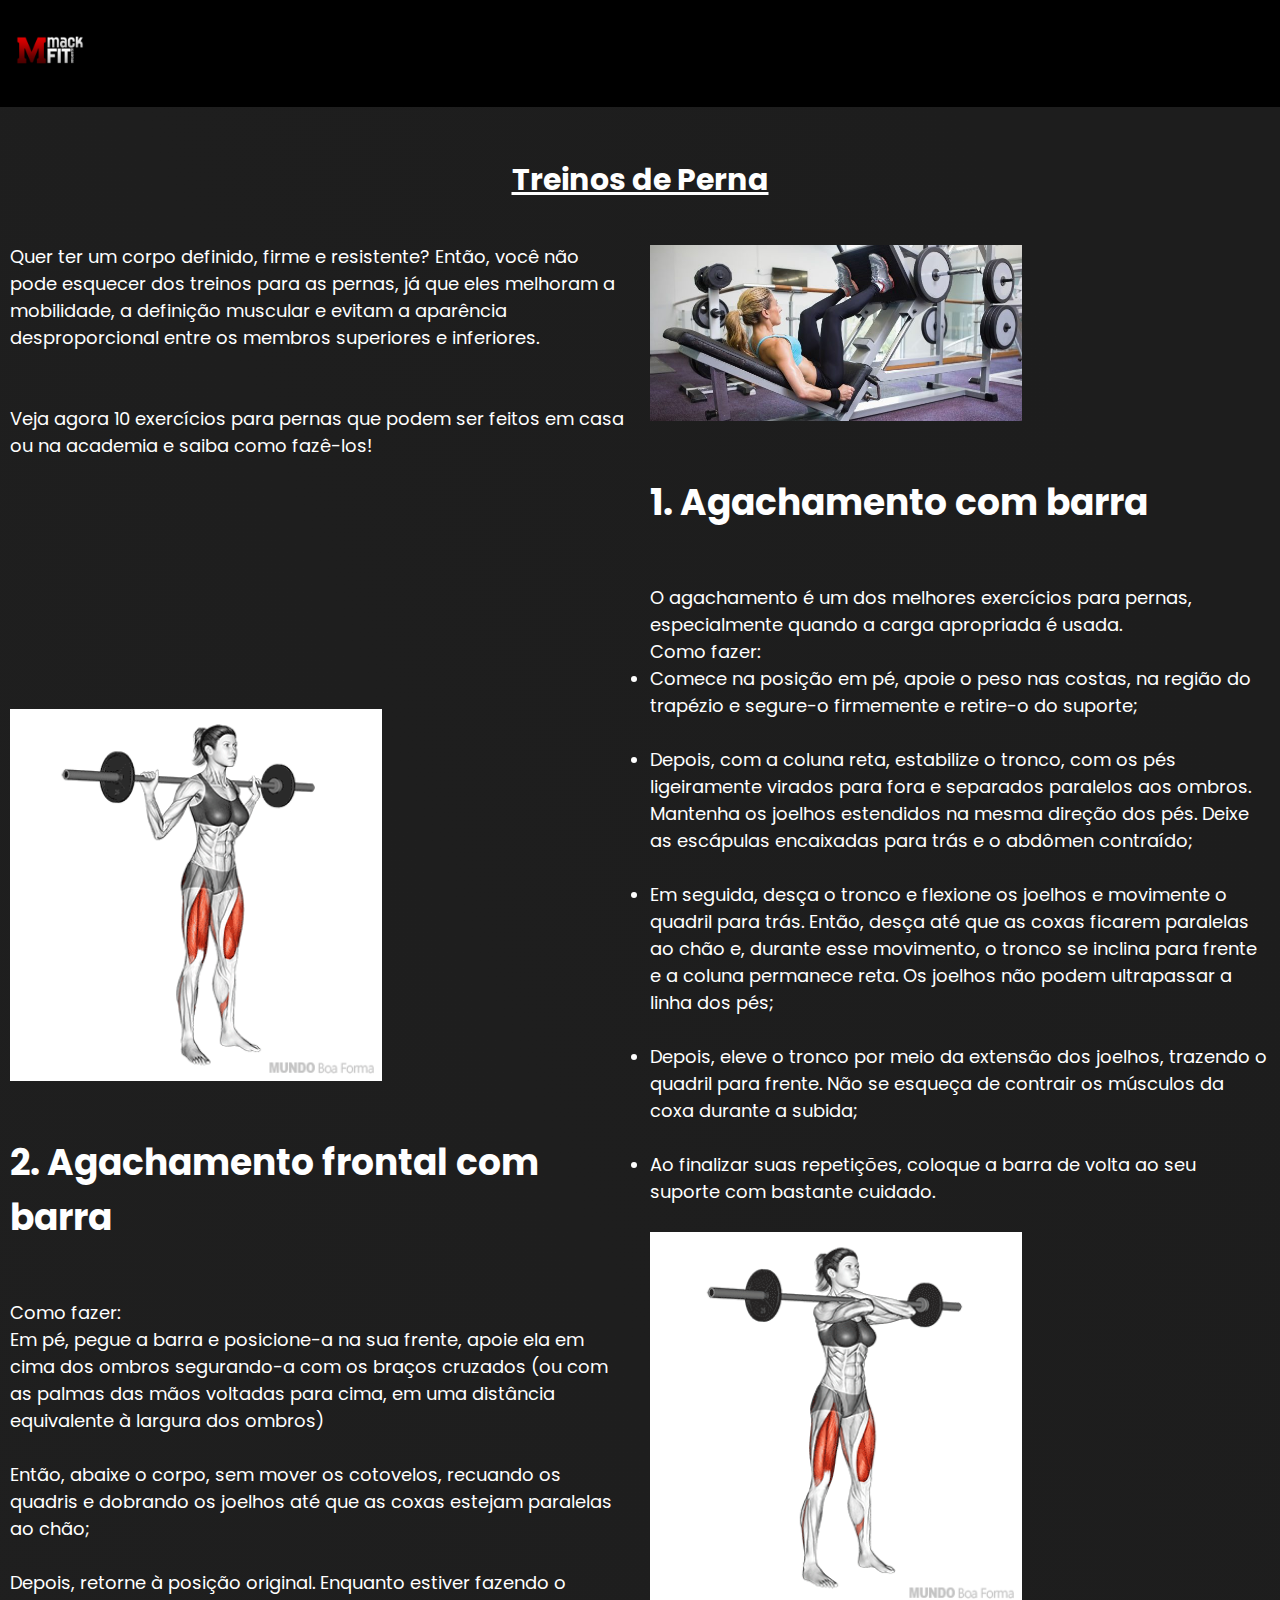
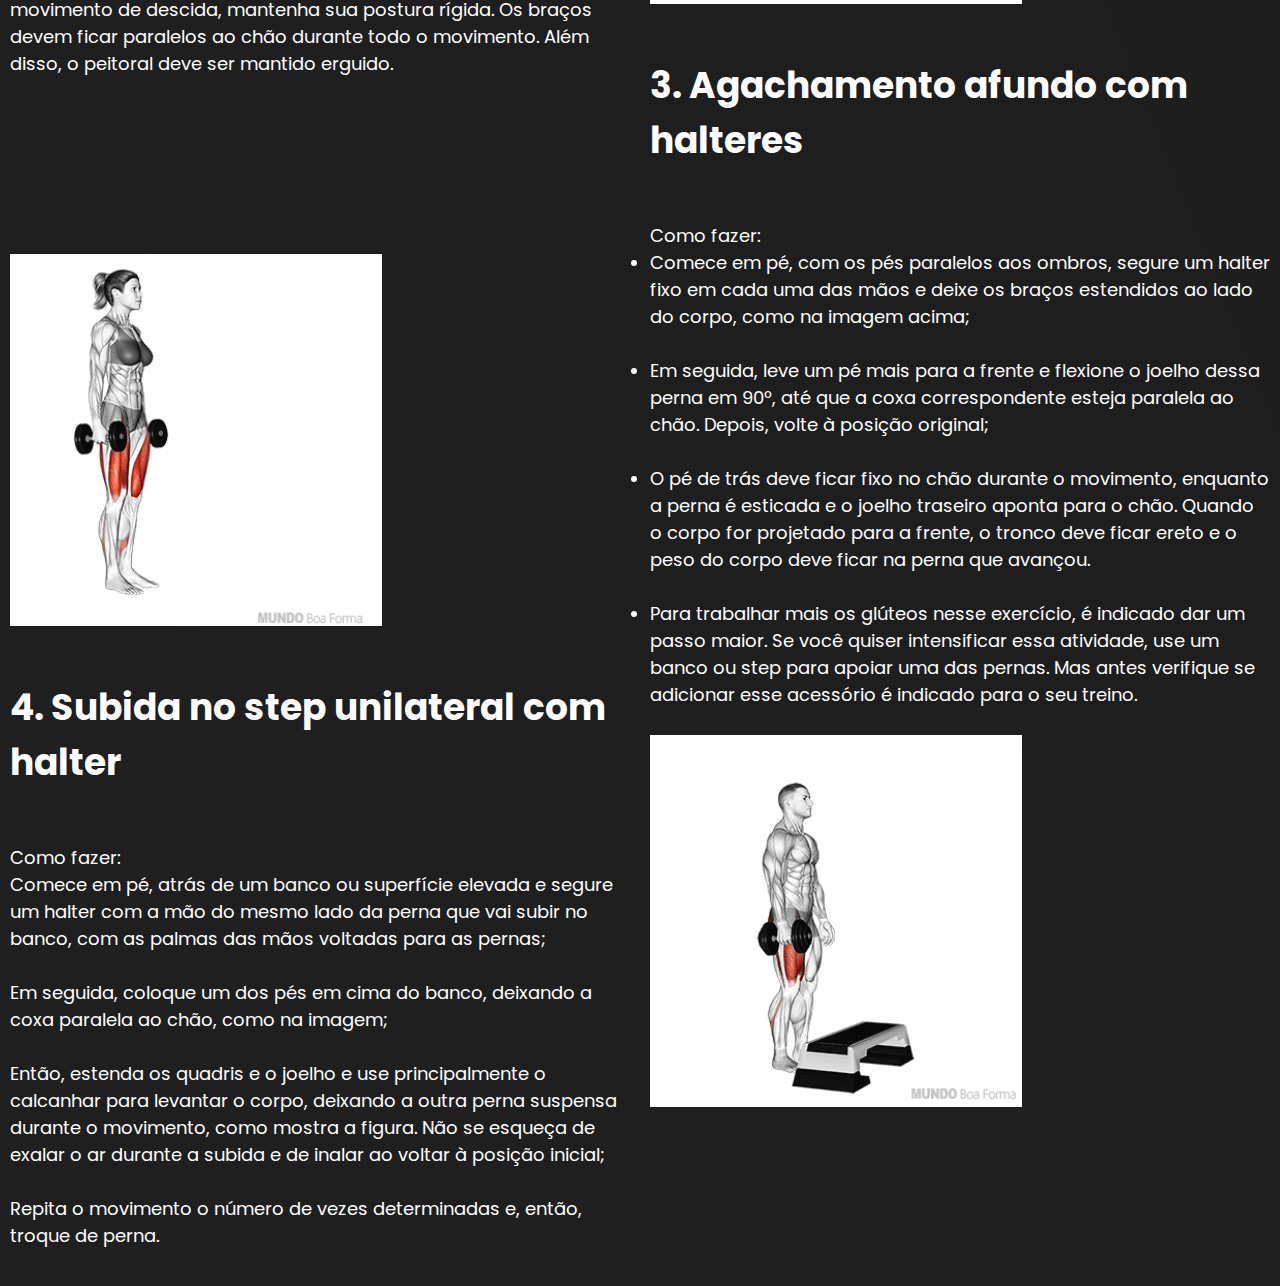
<file: perna.html>
<!DOCTYPE html>
<html lang="pt_BR">
    <head>
        <meta charset="UTF-8">
        <meta name="viewport" content="width=device-width, initial-scale=1.0">
        <meta description content="Uma academia feita para voce!">
        <title> MackFit - Uma academia especialmente para Mackenzistas. </title>
        <link rel="stylesheet" type="text/css" href="perna.css">
        <link rel="shortcut icon" href="mackfitlogo2.png" >
        <link href="https://fonts.googleapis.com/css2?family=Poppins&display=swap" rel="stylesheet">                
    </head>
    <body>
    <header class="cabecalho"> 
        <a href="index.html"><img class="cabecalho-imagem" src="mackfitlogo2.png" alt="Logo"></a>
        <nav class="cabecalho-menu">
         <a class="cabecalho-menu-item" href="contato.html">Contato</a>
         <a class="cabecalho-menu-item">Sobre</a>
         <button class="cabecalho-menu-item"></button>
        </nav>
    </header>
            <h1 class="titulo">Treinos de Perna</h1>
        <nav class="nav1">
            <p class="inf1">Quer ter um corpo definido, firme e resistente? Então, você não pode esquecer dos treinos para as pernas, já que eles melhoram a mobilidade, a definição muscular e evitam a aparência desproporcional entre os membros superiores e inferiores.</p>
            <br>
            <br>
            <p class="inf2">Veja agora 10 exercícios para pernas que podem ser feitos em casa ou na academia e saiba como fazê-los!</p>
            <img class="img2" src="img/agachamento-com-barra.jpeg">
            <br>
            <br>
            <h1>2. Agachamento frontal com barra</h1>
            <br>
            <br>
            <p>Como fazer:</p>
            <li>Em pé, pegue a barra e posicione-a na sua frente, apoie ela em cima dos ombros segurando-a com os braços cruzados (ou com as palmas das mãos voltadas para cima, em uma distância equivalente à largura dos ombros)</li>
            <br>
            <li>Então, abaixe o corpo, sem mover os cotovelos, recuando os quadris e dobrando os joelhos até que as coxas estejam paralelas ao chão;</li>
            <br>
            <li>Depois, retorne à posição original. Enquanto estiver fazendo o movimento de descida, mantenha sua postura rígida. Os braços devem ficar paralelos ao chão durante todo o movimento. Além disso, o peitoral deve ser mantido erguido.</li>
            <br>
            <img class="img4" src="img/avanco-com-halteras.jpeg">
            <br>
            <br>
            <h1>4. Subida no step unilateral com halter</h1>
            <br>
            <br>
            <p>Como fazer:</p>
            <li>Comece em pé, atrás de um banco ou superfície elevada e segure um halter com a mão do mesmo lado da perna que vai subir no banco, com as palmas das mãos voltadas para as pernas;</li>
            <br>
            <li>Em seguida, coloque um dos pés em cima do banco, deixando a coxa paralela ao chão, como na imagem;</li>
            <br>
            <li>Então, estenda os quadris e o joelho e use principalmente o calcanhar para levantar o corpo, deixando a outra perna suspensa durante o movimento, como mostra a figura. Não se esqueça de exalar o ar durante a subida e de inalar ao voltar à posição inicial;</li>
            <br>
            <li>Repita o movimento o número de vezes determinadas e, então, troque de perna.</li>
            <br>
        <nav class="nav2">
            <img class="img1" src="img/perna1.jpeg">
            <br>
            <br>
            <h1>1. Agachamento com barra</h1>
            <br>
            <br>
            <p>O agachamento é um dos melhores exercícios para pernas, especialmente quando a carga apropriada é usada.</p>
            <p>Como fazer:</p>
            <li>Comece na posição em pé, apoie o peso nas costas, na região do trapézio e segure-o firmemente e retire-o do suporte;</li>
            <br>
            <li>Depois, com a coluna reta, estabilize o tronco, com os pés ligeiramente virados para fora e separados paralelos aos ombros. Mantenha os joelhos estendidos na mesma direção dos pés. Deixe as escápulas encaixadas para trás e o abdômen contraído;</li>
            <br>
            <li>Em seguida, desça o tronco e flexione os joelhos e movimente o quadril para trás. Então, desça até que as coxas ficarem paralelas ao chão e, durante esse movimento, o tronco se inclina para frente e a coluna permanece reta. Os joelhos não podem ultrapassar a linha dos pés;</li>
            <br>
            <li>Depois, eleve o tronco por meio da extensão dos joelhos, trazendo o quadril para frente. Não se esqueça de contrair os músculos da coxa durante a subida;</li>
            <br>
            <li>Ao finalizar suas repetições, coloque a barra de volta ao seu suporte com bastante cuidado.</li>
            <br>
            <img class="img3" src="img/agachamento-frontal-com-barra.jpeg">
            <br>
            <br>
            <h1>3. Agachamento afundo com halteres</h1>
            <br>
            <br>
            <p>Como fazer:</p>
            <li>Comece em pé, com os pés paralelos aos ombros, segure um halter fixo em cada uma das mãos e deixe os braços estendidos ao lado do corpo, como na imagem acima;</li>
            <br>
            <li>Em seguida, leve um pé mais para a frente e flexione o joelho dessa perna em 90º, até que a coxa correspondente esteja paralela ao chão. Depois, volte à posição original;</li>
            <br>
            <li>O pé de trás deve ficar fixo no chão durante o movimento, enquanto a perna é esticada e o joelho traseiro aponta para o chão. Quando o corpo for projetado para a frente, o tronco deve ficar ereto e o peso do corpo deve ficar na perna que avançou.</li>
            <br>
            <li>Para trabalhar mais os glúteos nesse exercício, é indicado dar um passo maior. Se você quiser intensificar essa atividade, use um banco ou step para apoiar uma das pernas. Mas antes verifique se adicionar esse acessório é indicado para o seu treino.</li>
            <br>
            <img class="img5" src="img/step-up-com-halteres.jpeg">
        </nav>
    </body>
</html>
</file>
<file: style.css>
*{
	padding: 0;
	margin: 0;
	box-sizing: border-box;
	font-family: 'Poppins', sans-serif;
}

body {
    font-size: 100%;
    background: linear-gradient(68.15deg, #1f1f1f 16.62%, #1d1d1d 85.61%);

}

.cabecalho {
    display: flex;
    flex-direction: row;
    align-items: center;
    justify-content: space-around;
    background-color: black;
}

.cabecalho-imagem {
    height: 100px;
    Width: 100px;
    margin-right: 1200px;

}

.cabecalho-menu {
    display: flex;
    gap: 30px;

}

.cabecalho-menu-item {
    font-weight: 400;
    font-size: 18px;
    color: white;

}
.Treinos{
  font-size: 25px;
  text-decoration-color: white;
  margin-top: 50px;
  justify-content: left;
  align-items: flex-start;
  margin-right: 10px;


}
td{
  justify-content: center;
  align-items: center;
  width: 400px;
  height: 200px;
  padding: 10px;
  border: 5px solid;
  border-color: white;
  border-radius: 3px;

}
.videos{
  display: flex;
  align-items: center;
  justify-content: center;
  margin: 20px;
  margin-top: -180px;

}

.rodape {
  background-color: black;
  padding: 10px;
  margin-top: 100px;
}

.rodape-imagem{
  height: 70px;
  display: block;
  margin: 0 auto;
}
#pt{
  color: white;
  font-size: 30px;
  text-align: center;
  justify-content: center;
  display: flex;
  margin-top: 10px;
} 
iframe{
  width: 420px;
  height: 220px;
}
</file>
<file: perna.css>
*{
	padding: 0;
	margin: 0;
	box-sizing: border-box;
	font-family: 'Poppins', sans-serif;
}

body {
    font-size: 100%;
    background: linear-gradient(68.15deg, #1f1f1f 16.62%, #1d1d1d 85.61%);

}

.cabecalho {
    display: flex;
    flex-direction: row;
    align-items: center;
    justify-content: space-around;
    background-color: black;
}

.cabecalho-imagem {
    height: 100px;
    Width: 100px;
    margin-right: 1200px;

}

.cabecalho-menu {
    display: flex;
    gap: 30px;

}

.cabecalho-menu-item {
    font-weight: 400;
    font-size: 18px;
    color: white;

}
.nav1{
   margin-top: 30px;
   padding: 10px;
   width: 50%;
   color: white;
   font-size: 18px;
}
.titulo{
    font-size: 30px;
    text-decoration: underline;
    display: flex; 
    color: white;
    justify-content: center;
    text-align: center;
    margin-top: 50px;
}
.nav2{
    position: absolute;
    top: 235px;
    right: 0px;
    padding: 10px;
    width: 50%;
    color: white;
}
.img1{
    height: 100%;
    width: 60%;
    display: flex;
    justify-content: center;
   
}

.img2{
    margin-top: 250px;
    display: flex;
    justify-content: center;
    background-image: black;
    height: 100%;
    width: 60%;
   
}

.img3{
    height: 100%;
    width: 60%;
    display: flex;
    justify-content: center;
    background-image: black;
}
.img4{
    display: flex;
    justify-content: center;
    margin-top: 150px;
    height: 100%;
    width: 60%;

}
.img5{
    display: flex;
    justify-content: center;
    height: 100%;
    width: 60%;
}
</file>
<file: biceps.css>
*{
	padding: 0;
	margin: 0;
	box-sizing: border-box;
	font-family: 'Poppins', sans-serif;
}

body {
    font-size: 100%;
    background: linear-gradient(68.15deg, #1f1f1f 16.62%, #1d1d1d 85.61%);

}

.cabecalho {
    display: flex;
    flex-direction: row;
    align-items: center;
    justify-content: space-around;
    background-color: black;
}

.cabecalho-imagem {
    height: 100px;
    Width: 100px;
    margin-right: 1200px;

}

.cabecalho-menu {
    display: flex;
    gap: 30px;

}

.cabecalho-menu-item {
    font-weight: 400;
    font-size: 18px;
    color: white;

}
.nav1{
   margin-top: 30px;
   padding: 10px;
   width: 50%;
   color: white;
   font-size: 18px;
}
.titulo{
    font-size: 30px;
    text-decoration: underline;
    display: flex; 
    color: white;
    justify-content: center;
    text-align: center;
    margin-top: 50px;
}
.nav2{
    position: absolute;
    top: 235px;
    right: 0px;
    padding: 10px;
    width: 50%;
    color: white;
}
.img1{
    height: 100%;
    width: 60%;
    display: flex;
    justify-content: center;
   
}

.img2{
    margin-top: 250px;
    display: flex;
    justify-content: center;
    background-image: black;
    height: 100%;
    width: 60%;
   
}

.img3{
    height: 100%;
    width: 60%;
    display: flex;
    justify-content: center;
    background-image: black;
}
.img4{
    display: flex;
    justify-content: center;
    margin-top: 150px;
    height: 100%;
    width: 60%;

}
.img5{
    display: flex;
    justify-content: center;
    height: 100%;
    width: 60%;
}
</file>
<file: contato.css>
*{
	padding: 0;
	margin: 0;
	box-sizing: border-box;
	font-family: 'Poppins', sans-serif;
}

body{
	height: 100vh;
	width: 100%;
}

.cabecalho {
    display: flex;
    flex-direction: row;
    align-items: center;
    justify-content: space-around;
    background-color: black;
}

.cabecalho-imagem {
    height: 100px;
    Width: 100px;
    margin-right: 1200px;

}

.cabecalho-menu {
    display: flex;
    gap: 30px;

}

.cabecalho-menu-item {
    font-weight: 400;
    font-size: 18px;
    color: white;

}

.form{
	position: relative;
	width: 100%;
	height: 100%;
	display: flex;
	justify-content: center;
	align-items: center;
	padding: 20px 100px;
}

.form:after{
	content: '';
	position: absolute;
	width: 100%;
	height: 100%;
	left: 0;
	top: 0;
	background: url("background2.jpg") no-repeat center;
	background-size: cover;
	filter: blur(50px);
	z-index: -1;
}
.contato{
	max-width: 850px;
	display: grid;
	grid-template-columns: repeat(2, 1fr);
	justify-content: center;
	align-items: center;
	text-align: center;
	background-color: #fff;
	box-shadow: 0px 0px 19px 5px rgba(0,0,0,0.19);
}

.esquerda{
	background: url("background2.jpg") no-repeat center;
	background-size: cover;
	height: 100%;
}

.direita{
	padding: 25px 40px;
}

h2{
	position: relative;
	padding: 0 0 10px;
	margin-bottom: 10px;
}

h2:after{
	content: '';
    position: absolute;
    left: 50%;
    bottom: 0;
    transform: translateX(-50%);
    height: 4px;
    width: 50px;
    
}

.campo{
	width: 100%;
	border: 2px solid rgba(0, 0, 0, 0);
	outline: none;
	background-color: rgba(230, 230, 230, 0.6);
	padding: 0.5rem 1rem;
	font-size: 1.1rem;
	margin-bottom: 22px;
	transition: .3s;
}

.campo:hover{
	background-color: rgba(0, 0, 0, 0.1);
}

textarea{
	min-height: 150px;
}

.botao{
	width: 100%;
	padding: 0.5rem 1rem;
	background-color: #cc2e2e;
	color: #fff;
	font-size: 1.1rem;
	border: none;
	outline: none;
	cursor: pointer;
	transition: .3s;
}

.botao:hover{
    background-color: #ad2424;
}

.campo:focus{
    border: 2px solid rgba(30,85,250,0.47);
    background-color: #fff;
}

.rodape {
	background-color: black;
	padding: 10px;
  }
  
  .rodape-imagem{
	height: 70px;
	display: block;
	margin: 0 auto;
  }

@media screen and (max-width: 880px){
	.contato{
		grid-template-columns: 1fr;
	}
	.esquerda{
		height: 200px;
	}
}
</file>
<file: peito.css>
*{
	padding: 0;
	margin: 0;
	box-sizing: border-box;
	font-family: 'Poppins', sans-serif;
}

body {
    font-size: 100%;
    background: linear-gradient(68.15deg, #1f1f1f 16.62%, #1d1d1d 85.61%);

}

.cabecalho {
    display: flex;
    flex-direction: row;
    align-items: center;
    justify-content: space-around;
    background-color: black;
}

.cabecalho-imagem {
    height: 100px;
    Width: 100px;
    margin-right: 1200px;

}

.cabecalho-menu {
    display: flex;
    gap: 30px;

}

.cabecalho-menu-item {
    font-weight: 400;
    font-size: 18px;
    color: white;

}
.nav1{
   margin-top: 30px;
   padding: 10px;
   width: 50%;
   color: white;
   font-size: 18px;
}
.titulo{
    font-size: 30px;
    text-decoration: underline;
    display: flex; 
    color: white;
    justify-content: center;
    text-align: center;
    margin-top: 50px;
}
.nav2{
    position: absolute;
    top: 235px;
    right: 0px;
    padding: 10px;
    width: 50%;
    color: white;
}
.img1{
    height: 100%;
    width: 60%;
    display: flex;
    justify-content: center;
   
}

.img2{
    margin-top: 250px;
    display: flex;
    justify-content: center;
    background-image: black;
    height: 100%;
    width: 60%;
   
}

.img3{
    height: 100%;
    width: 60%;
    display: flex;
    justify-content: center;
    background-image: black;
}
.img4{
    display: flex;
    justify-content: center;
    margin-top: 150px;
    height: 100%;
    width: 60%;

}
.img5{
    display: flex;
    justify-content: center;
    height: 100%;
    width: 60%;
}
</file>
